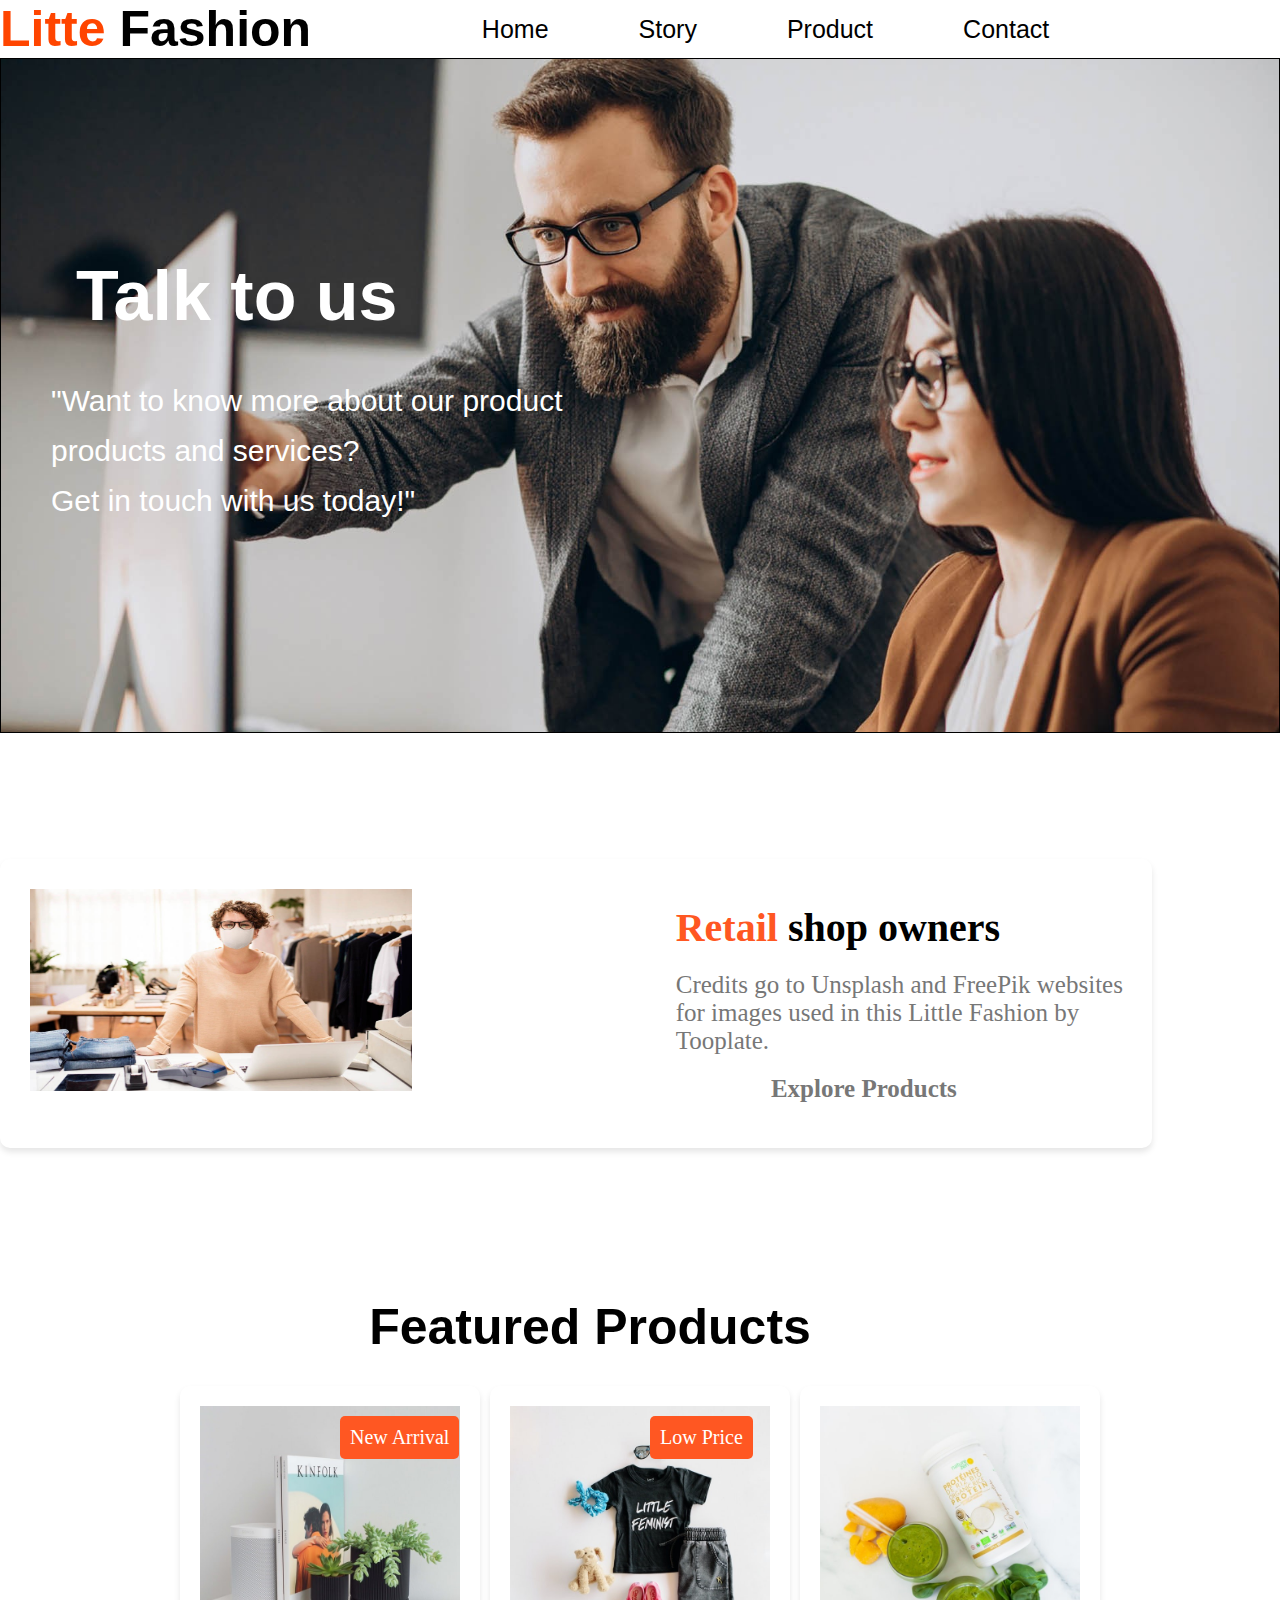
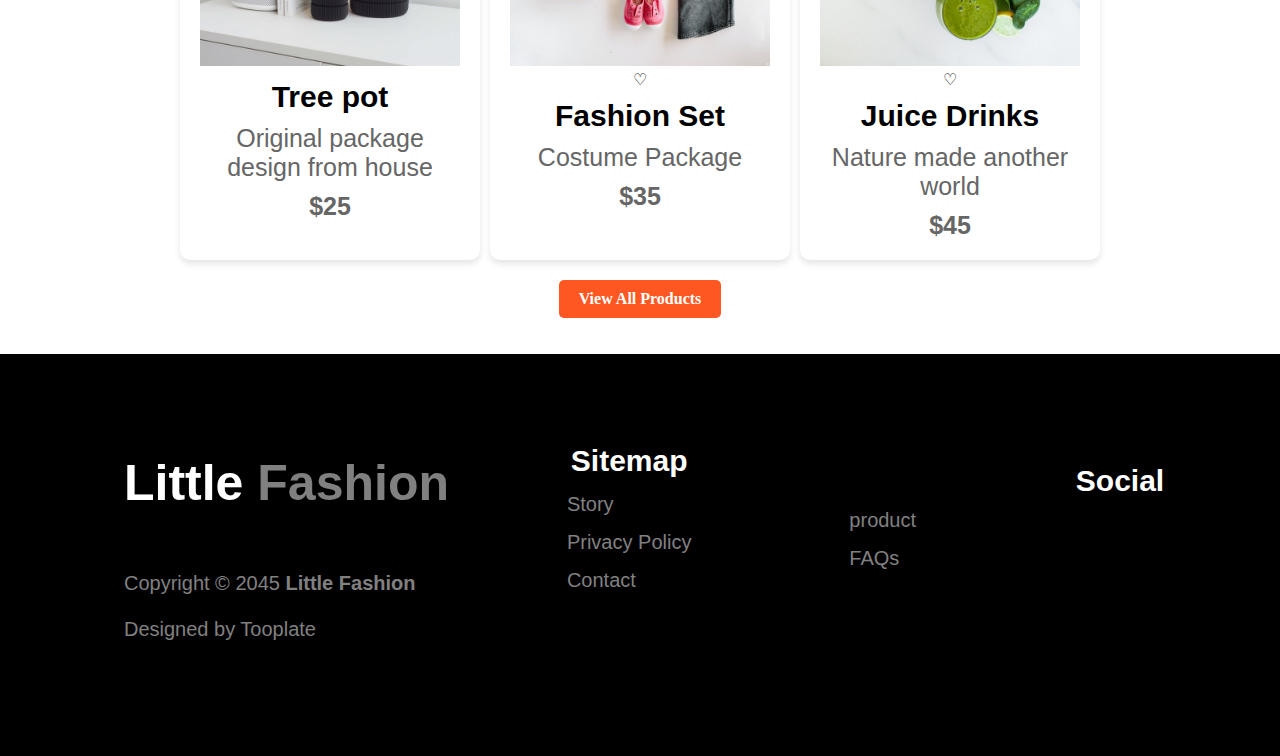
<file: index.html>
<!DOCTYPE html>
<html lang="en">
<head>
    <meta charset="UTF-8">
    <meta name="viewport" content="width=device-width, initial-scale=1.0">
    <title>Little Fashion</title>
    <link rel="stylesheet" href="style.css">
    <link rel="stylesheet" href="https://cdnjs.cloudflare.com/ajax/libs/font-awesome/6.7.1/css/all.min.css" integrity="sha512-5Hs3dF2AEPkpNAR7UiOHba+lRSJNeM2ECkwxUIxC1Q/FLycGTbNapWXB4tP889k5T5Ju8fs4b1P5z/iB4nMfSQ==" crossorigin="anonymous" referrerpolicy="no-referrer" />
    
    

</head>
<body>

  <!-- navbar codes start here -->
  <input type="checkbox" id="inp">
  <label for="inp" id="bars"><i class="fa-solid fa-bars"></i></label>
    
<header id="toppart">
        
            <h1>Litte <span>Fashion</span></h1>
            
         <nav>
            <ul>  
              <li> <a href="index.html">Home</a></li>
              <li> <a href="story.html">Story</a></li>
             <li><a href="product.html">Product</a></li>
             <li><a href="contact.html">Contact</a></li>
             
         </ul>
         
        </nav>
        
        
           <div class="sg">
          <a  href="sign.html"><i class="fa-regular fa-user"> </i></a> 
          <a href="cart.html"><i class="fa-solid fa-bag-shopping"></i></a>  
        </div>
       
       
    </header>
    <main>
        <section id="Home">
            <div>
                <h1 >Talk to us</h1><br>
                    <p>"Want to know more about our product products and services?  <br> Get in touch with us today!"</p>
            </div>

        </section> 
        <br><br><br><br><br><br><br>
        <section id="section2">
            <div class="container">
                <div class="image-section">
                  <img src="p0ensr7p.png" alt="Retail Shop Owner">
                </div>
                <div class="text-section">
                  <h1><span class="highlight">Retail </span> shop owners</h1>
                  <p>
                    Credits go to Unsplash and FreePik websites for images used in this Little Fashion by Tooplate.
                  </p>
                  <a href="product.html" class="explore-link">Explore Products</a>
                </div>
                   </div>
                  

                  </section>
                <section class="featured-products">
                    <h1>Featured Products</h1>
                    <div class="products">
                      <div class="product">
                        <div class="product-image">
                          <img src="vs1.png" alt="Tree pot">
                          <span class="badge">New Arrival</span>
                          <!-- <span class="favorite">&#9825;</span> -->
                        </div>
                        <h2>Tree pot</h2>
                        <p>Original package design from house</p>
                        <p class="price">$25</p>
                      </div>
                      <div class="product">
                        <div class="product-image">
                          <img src="vs2.png" alt="Fashion set">
                          <span class="badge">Low Price</span>
                          <span class="favorite">&#9825;</span>
                        </div>
                        <h2>Fashion Set</h2>
                        <p>Costume Package</p>
                        <p class="price">$35</p>
                      </div>
                      <div class="product">
                        <div class="product-image">
                          <img src="vs3.png" alt="Juice drinks">
                          <span class="favorite">&#9825;</span>
                        </div>
                        <h2>Juice Drinks</h2>
                        <p>Nature made another world</p>
                        <p class="price">$45</p>
                      </div>
                    </div>
                    <a href="product.html" class="view-products">View All Products</a>
                  </section>
                    <br><br>

                  <footer id="foot">
                    <div class="footer-container">
                      <div class="footer-section">
                        <b><p class="pp"> Little <span> Fashion</span></p></b>
                        <p class="ppp"> Copyright &copy; 2045 <b>Little Fashion</b><br><br>
                        Designed by Tooplate</p>
                      </div>
                      <div class="footersection">
                        <b><p>Sitemap</p></b>
                        <ul>
                          <li><a href="story.html">Story</a></li>
                          <li><a href="#">Privacy Policy</a></li>
                          <li><a href="contact.html">Contact</a></li>
                          
                        </ul>

                      </div>
                      <div class="footer">
                        <ul>
                        <li><a href="product.html">product</a></li>
                        <li><a href="">FAQs</a></li>
                        </ul>
                      </div>
                      <div class="footsection">
                        <b><p>Social</p></b>
                        <div class="social-icons">
                          <a href=""><i class="fa-brands fa-youtube"></i></a>
                          <a href=""><i class="fa-brands fa-whatsapp"></i></a>
                          <a href=""><i class="fa-brands fa-instagram"></i></a>
                          <a href=""><i class="fa-brands fa-skype"></i></a>
                        </div>
                      </div>
                    </div>
                  </footer>
    </main>


    
</body>
</html>
</file>
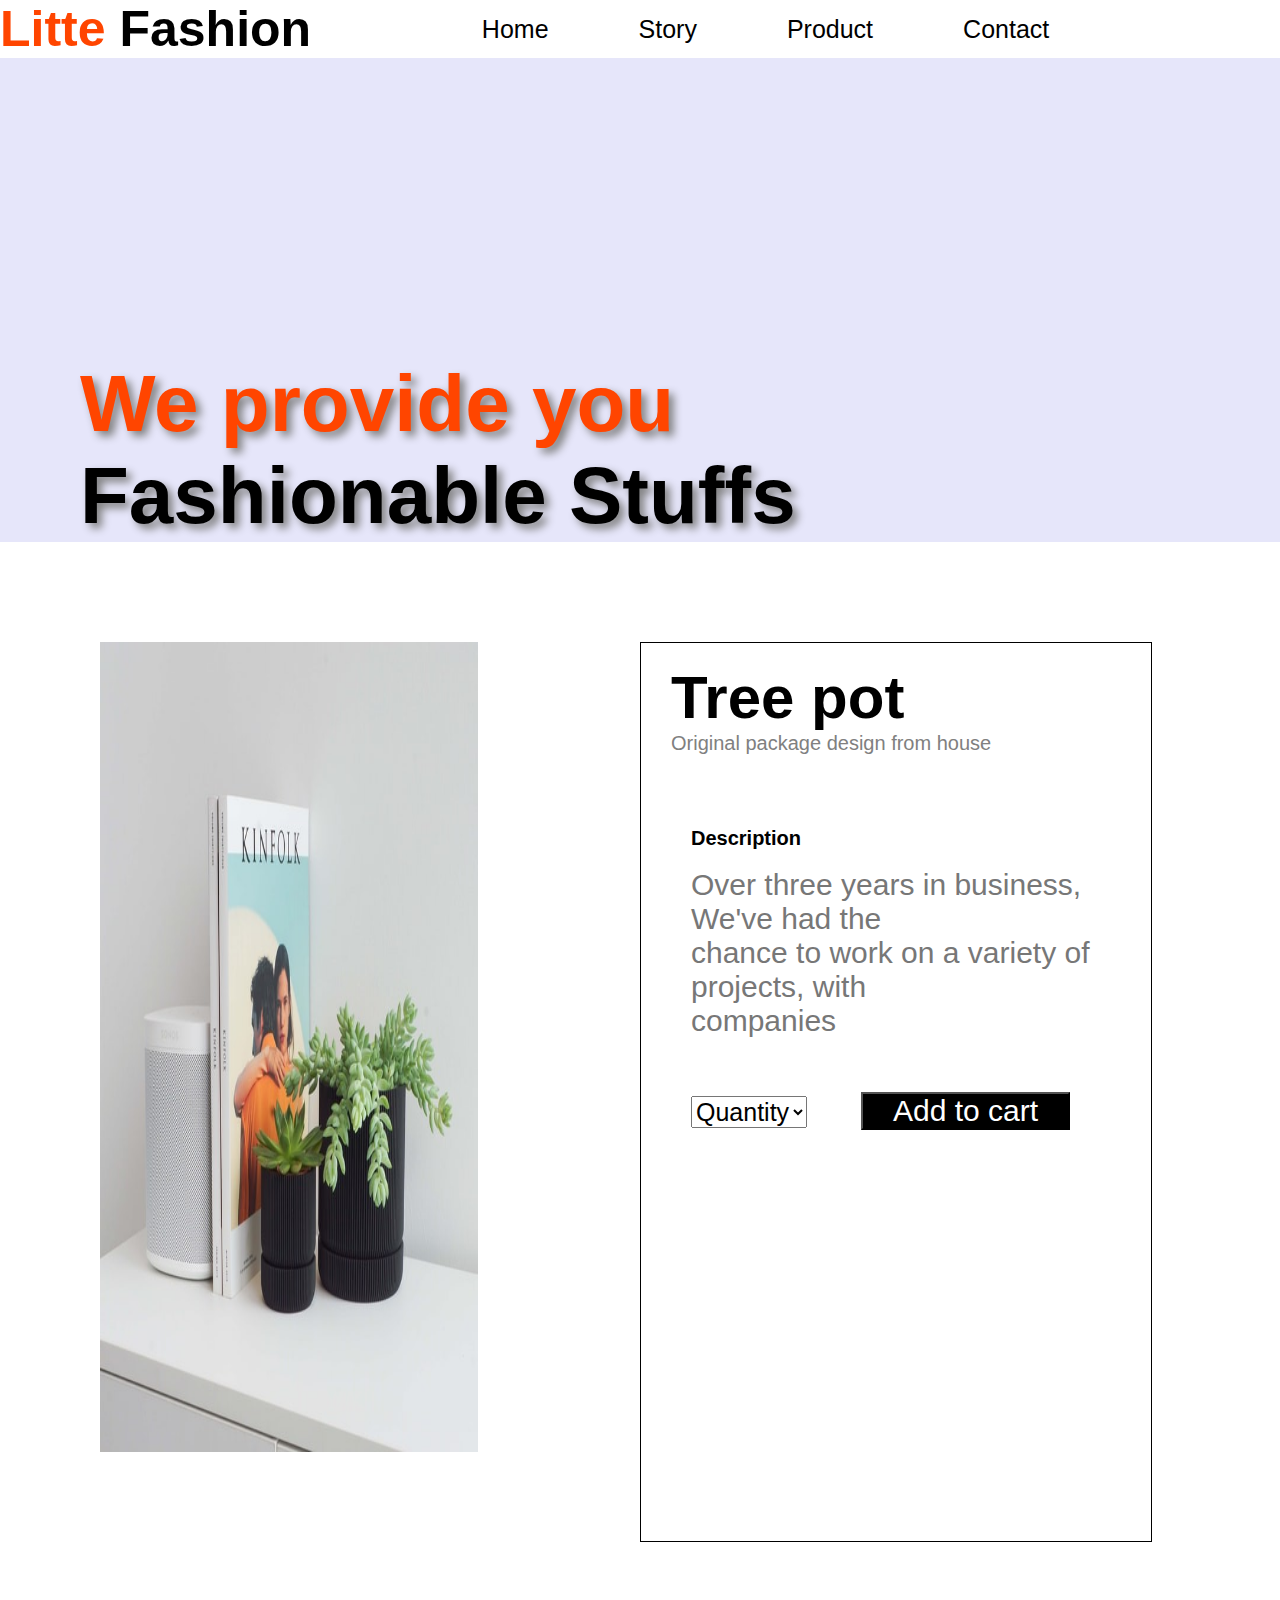
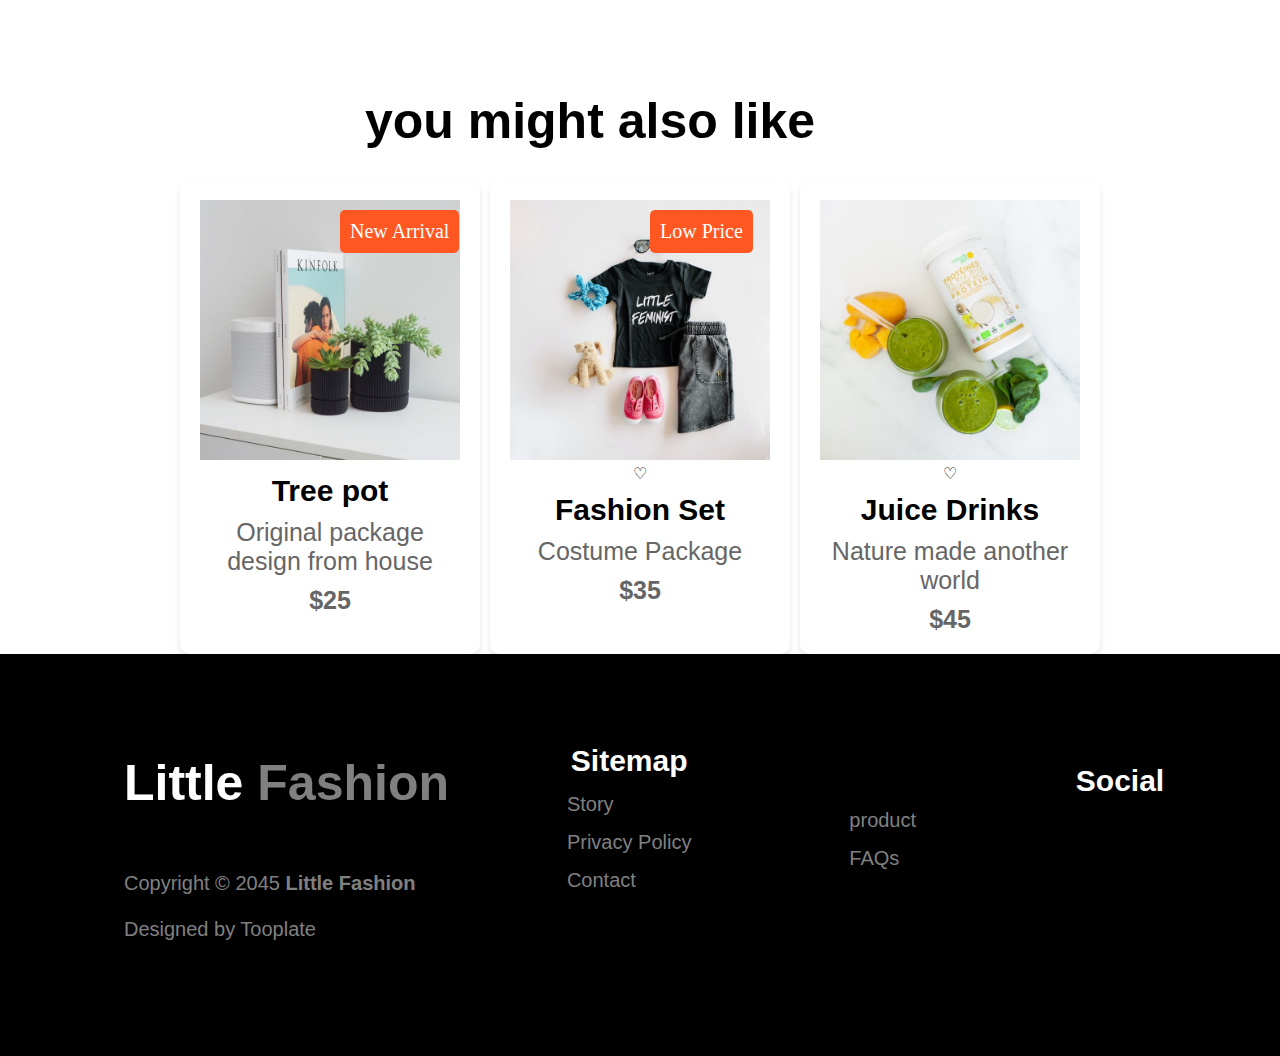
<file: cart.html>
<!DOCTYPE html>
<html lang="en">
<head>
    <meta charset="UTF-8">
    <meta name="viewport" content="width=device-width, initial-scale=1.0">
    <title>Little Fashion</title>
    <link rel="stylesheet" href="style.css">
    <link rel="stylesheet" href="https://cdnjs.cloudflare.com/ajax/libs/font-awesome/6.7.1/css/all.min.css" integrity="sha512-5Hs3dF2AEPkpNAR7UiOHba+lRSJNeM2ECkwxUIxC1Q/FLycGTbNapWXB4tP889k5T5Ju8fs4b1P5z/iB4nMfSQ==" crossorigin="anonymous" referrerpolicy="no-referrer" />
    
    

</head>
<body>

    <!-- navbar codes start here -->
  <input type="checkbox" id="inp">
  <label for="inp" id="bars"><i class="fa-solid fa-bars"></i></label>

    
<header id="toppart">
        
            <h1>Litte <span>Fashion</span></h1>
            
         <nav>
            <ul>  
              <li> <a href="index.html">Home</a></li>
              <li> <a href="story.html">Story</a></li>
             <li><a href="product.html">Product</a></li>
             <li><a href="contact.html">Contact</a></li>
             
         </ul>
         
        </nav>
        
        
           <div class="sg">
          <a  href="sign.html"><i class="fa-regular fa-user"> </i></a> 
          <a href="cart.html"><i class="fa-solid fa-bag-shopping"></i></a>  
        </div>

</header>
<main>
    <section id="cart">
        <div>
            <p> We provide you <br><span>Fashionable Stuffs</span></p>
         </div>

    </section>
    <section id="cart-second">
        <div class="dd">
            <div class="ddd"> 
                <img src="vs1.png" alt="img here">
            </div>
            <div class="dddd">
                <p class="head">Tree pot</p>
                <p class="head2">Original package design from house</p><br><br><br><br>
                <p class="head3"> Description</p><br>
                <p class="head4">Over three years in business, We've had the <br> chance to work on a variety of projects, with <br> companies</p>
                   <br><br><br>
                <select name="Option" id="" >
                    <option value="Option"> Quantity</option>
                    <option value="">1</option>
                    <option value="">2</option>
                    <option value="">3</option>
                    <option value="">4</option>
                    <option value="">5</option>
                </select>
               
                <button >Add to cart </button>

            </div>
        </div>

    </section>
    
    <section class="featured-products">
        <h1 > you might also like</h1>
        <div class="products">
          <div class="product">
            <div class="product-image">
              <img src="vs1.png" alt="Tree pot">
              <span class="badge">New Arrival</span>
              <!-- <span class="favorite">&#9825;</span> -->
            </div>
            <h2>Tree pot</h2>
            <p>Original package design from house</p>
            <p class="price">$25</p>
          </div>
          <div class="product">
            <div class="product-image">
              <img src="vs2.png" alt="Fashion set">
              <span class="badge">Low Price</span>
              <span class="favorite">&#9825;</span>
            </div>
            <h2>Fashion Set</h2>
            <p>Costume Package</p>
            <p class="price">$35</p>
          </div>
          <div class="product">
            <div class="product-image">
              <img src="vs3.png" alt="Juice drinks">
              <span class="favorite">&#9825;</span>
            </div>
            <h2>Juice Drinks</h2>
            <p>Nature made another world</p>
            <p class="price">$45</p>
          </div>
        </div>
        <!-- <a href="product.html" class="view-products">View All Products</a> -->
      </section>
      <footer id="foot">
        <div class="footer-container">
          <div class="footer-section">
            <b><p class="pp"> Little <span> Fashion</span></p></b>
            <p class="ppp"> Copyright &copy; 2045 <b>Little Fashion</b><br><br>
            Designed by Tooplate</p>
          </div>
          <div class="footersection">
            <b><p>Sitemap</p></b>
            <ul>
              <li><a href="story.html">Story</a></li>
              <li><a href="#">Privacy Policy</a></li>
              <li><a href="contact.html">Contact</a></li>
              
            </ul>

          </div>
          <div class="footer">
            <ul>
            <li><a href="product.html">product</a></li>
            <li><a href="">FAQs</a></li>
            </ul>
          </div>
          <div class="footsection">
            <b><p>Social</p></b>
            <div class="social-icons">
              <a href=""><i class="fa-brands fa-youtube"></i></a>
              <a href=""><i class="fa-brands fa-whatsapp"></i></a>
              <a href=""><i class="fa-brands fa-instagram"></i></a>
              <a href=""><i class="fa-brands fa-skype"></i></a>
            </div>
          </div>
        </div>
    </footer>
    
</main>
</file>
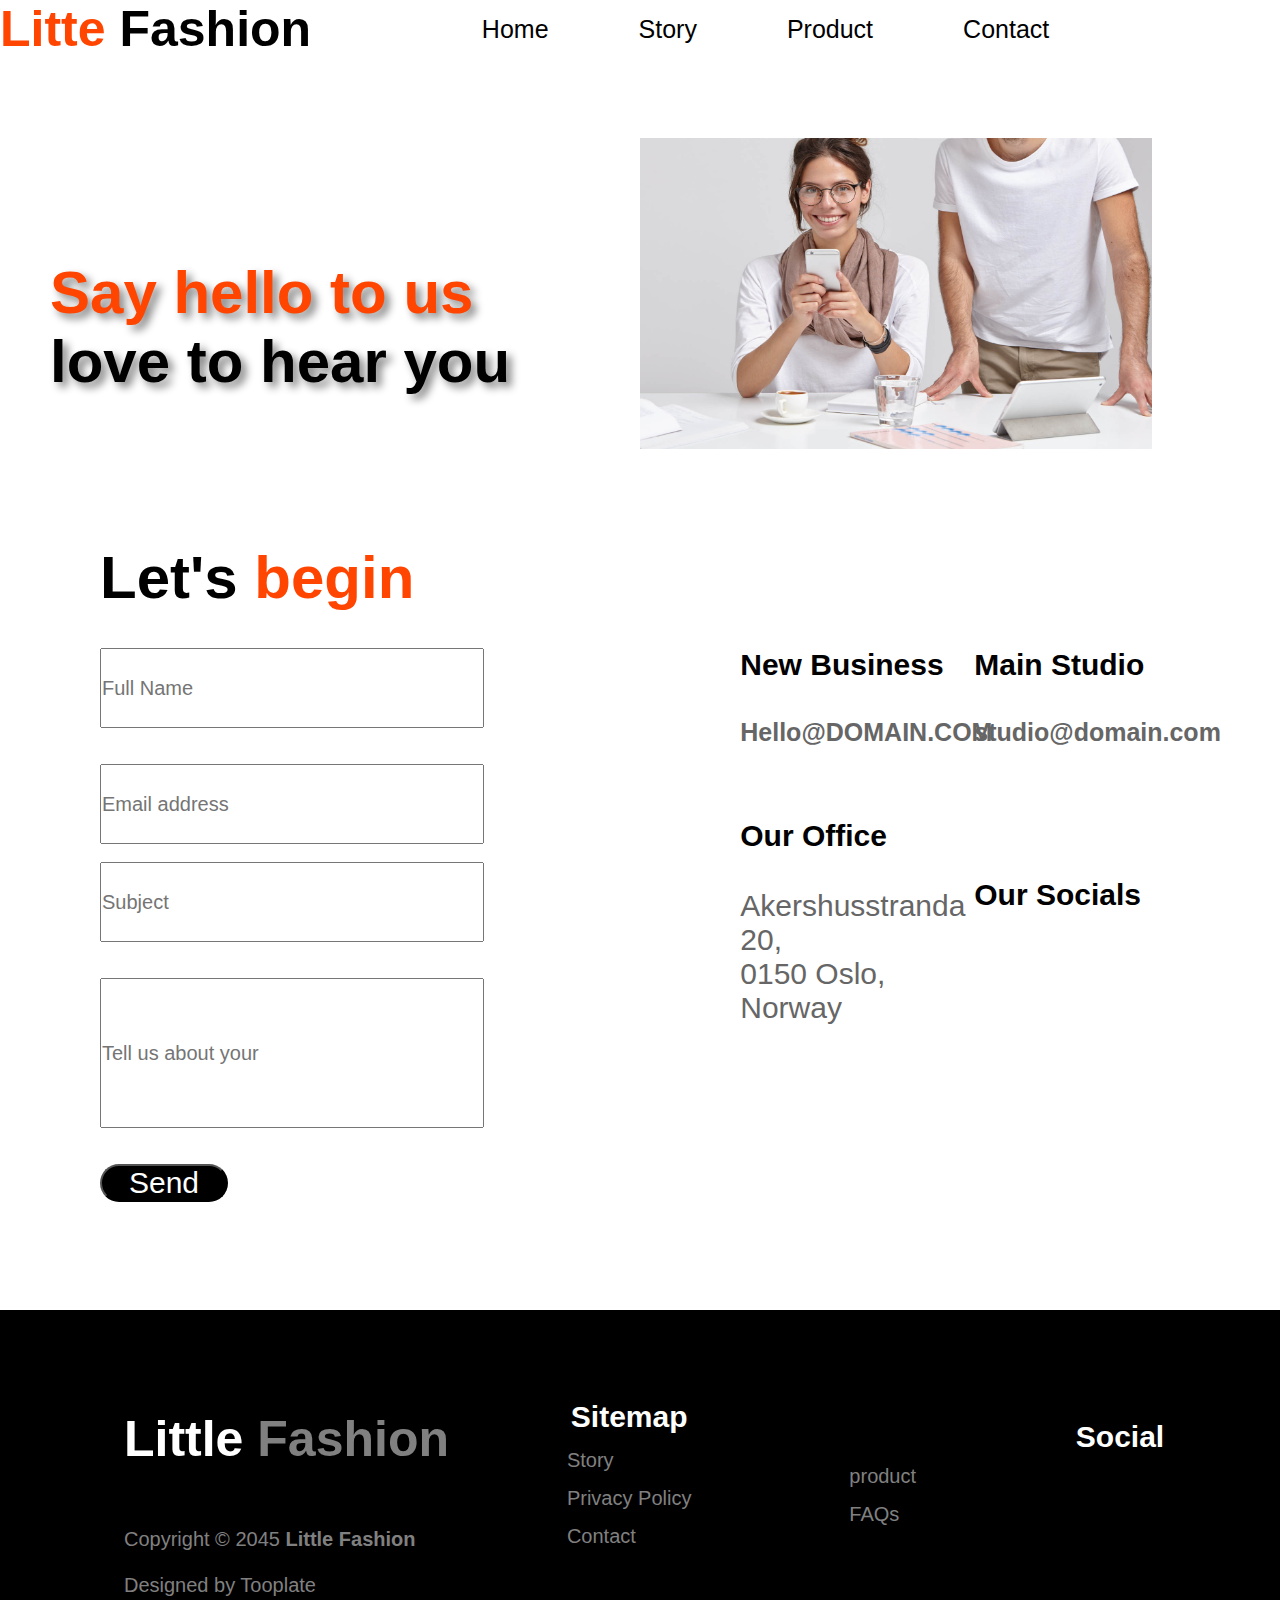
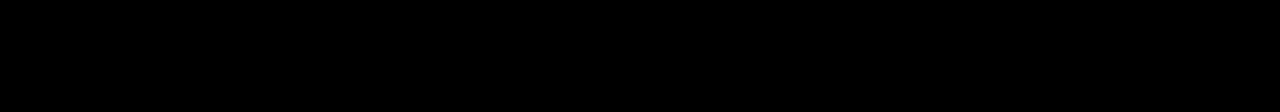
<file: contact.html>
<!DOCTYPE html>
<html lang="en">
<head>
    <meta charset="UTF-8">
    <meta name="viewport" content="width=device-width, initial-scale=1.0">
    <title>Little Fashion</title>
    <link rel="stylesheet" href="style.css">
    <link rel="stylesheet" href="https://cdnjs.cloudflare.com/ajax/libs/font-awesome/6.7.1/css/all.min.css" integrity="sha512-5Hs3dF2AEPkpNAR7UiOHba+lRSJNeM2ECkwxUIxC1Q/FLycGTbNapWXB4tP889k5T5Ju8fs4b1P5z/iB4nMfSQ==" crossorigin="anonymous" referrerpolicy="no-referrer" />
    
    

</head>
<body>

     <!-- navbar codes start here -->
  <input type="checkbox" id="inp">
  <label for="inp" id="bars"><i class="fa-solid fa-bars"></i></label>

    
<header id="toppart">
        
            <h1>Litte <span>Fashion</span></h1>
            
         <nav>
            <ul>  
              <li> <a href="index.html">Home</a></li>
              <li> <a href="story.html">Story</a></li>
             <li><a href="product.html">Product</a></li>
             <li><a href="contact.html">Contact</a></li>
             
         </ul>
         
        </nav>

        
        
           <div class="sg">
          <a  href="sign.html"><i class="fa-regular fa-user"> </i></a> 
          <a href="cart.html"><i class="fa-solid fa-bag-shopping"></i></a>  
        </div>
</header>
<main>
        <section id="contact">
          <div class="cont">
            <div class="co">
              <p>Say hello to us <br>
                <span>love to hear you</span></p>
            </div>
            <div class="c" >
              <img src="image.png" alt="img here" width="80%" height="90%">
            </div>
          </div>
        </section>

        <section id="contact2">
          <div class="cont2">
            <div class="cont22">
            <h1>Let's <span>begin</span></h1><br><br>
            <form>
              <input type="text" placeholder="Full Name" required><br><br><br>
              <input type="email" placeholder="Email address" required><br><br>
              <input type="text" placeholder="Subject" required><br><br><br>
              <input type="text" placeholder="Tell us about your " required class="in"><br><br><br>
               <button type="submit" class="button">Send</button><br><br> <br><br>
            </form>
            </div>

              <div class="contact3"> 
                <div class="cont3">
                  <h1>New  Business</h1><br><br>
                  <a href="https://www.free-css.com/free-css-templates">Hello@DOMAIN.COM</a>
                </div>
                <div class="cont4">
                  <h1>Main Studio</h1><br><br>
                  <a href="">studio@domain.com</a>
                </div>
                <div class="cont5">
                  <h1>Our Office</h1><br><br>
                  <p>Akershusstranda 20,<br> 0150 Oslo, Norway</p>
                </div>
                <div class="cont6">
                  <h1>Our Socials</h1><br><br>
                  <a href=""><i class="fa-brands fa-youtube"></i></a>
              <a href=""><i class="fa-brands fa-whatsapp"></i></a>
              <a href=""><i class="fa-brands fa-instagram"></i></a>
              <a href=""><i class="fa-brands fa-skype"></i></a>

                </div>
              </div>
             </div>  
        </section>
        <br> <br><br>

        <footer id="foot">
          <div class="footer-container">
            <div class="footer-section">
              <b><p class="pp"> Little <span> Fashion</span></p></b>
              <p class="ppp"> Copyright &copy; 2045 <b>Little Fashion</b><br><br>
              Designed by Tooplate</p>
            </div>
            <div class="footersection">
              <b><p>Sitemap</p></b>
              <ul>
                <li><a href="story.html">Story</a></li>
                <li><a href="#">Privacy Policy</a></li>
                <li><a href="contact.html">Contact</a></li>
                
              </ul>
  
            </div>
            <div class="footer">
              <ul>
              <li><a href="product.html">product</a></li>
              <li><a href="">FAQs</a></li>
              </ul>
            </div>
            <div class="footsection">
              <b><p>Social</p></b>
              <div class="social-icons">
                <a href=""><i class="fa-brands fa-youtube"></i></a>
                <a href=""><i class="fa-brands fa-whatsapp"></i></a>
                <a href=""><i class="fa-brands fa-instagram"></i></a>
                <a href=""><i class="fa-brands fa-skype"></i></a>
              </div>
            </div>
          </div>
        </footer>
  
</main>
</file>
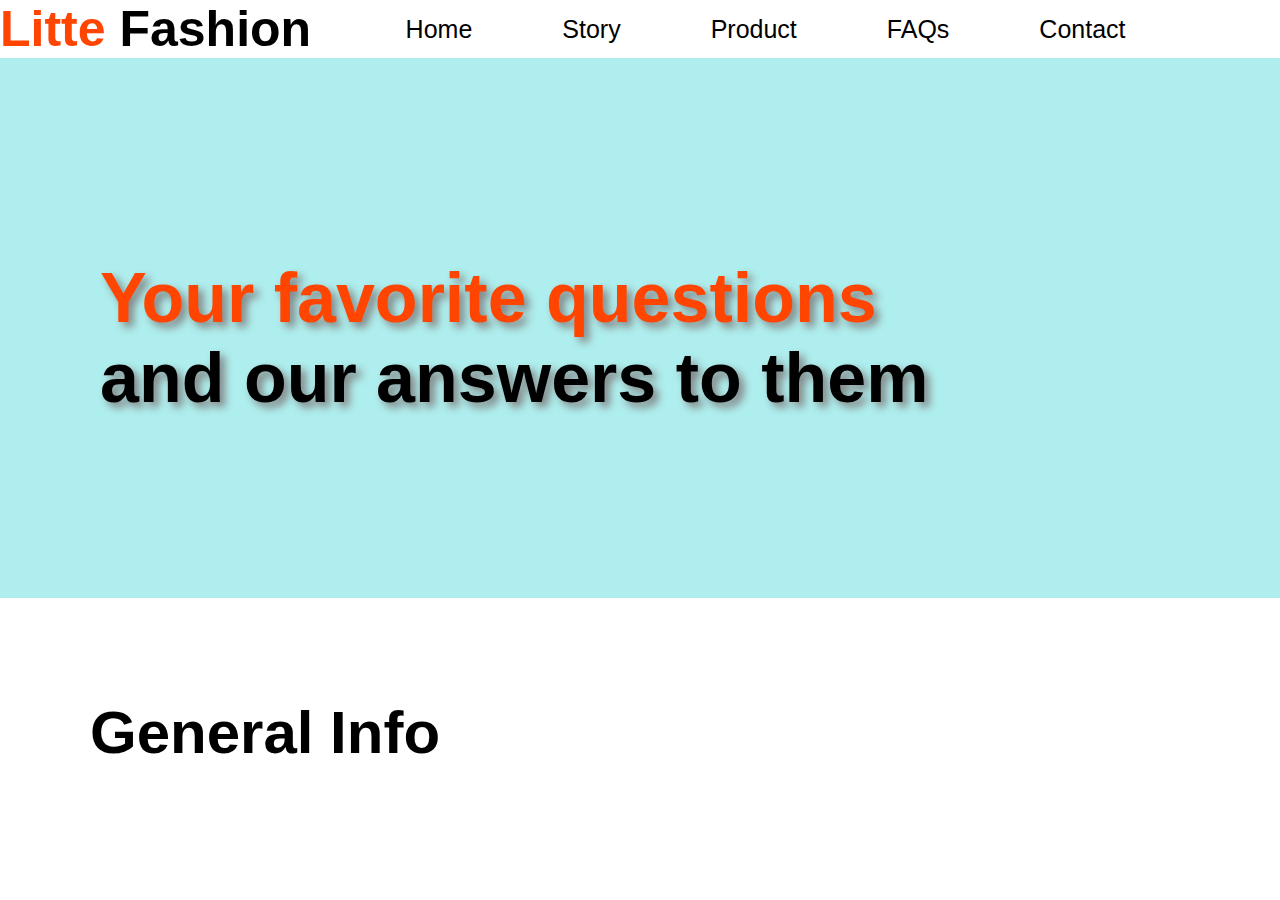
<file: faqs.html>
<!DOCTYPE html>
<html lang="en">
<head>
    <meta charset="UTF-8">
    <meta name="viewport" content="width=device-width, initial-scale=1.0">
    <title>Little Fashion</title>
    <link rel="stylesheet" href="style.css">
    <link rel="stylesheet" href="https://cdnjs.cloudflare.com/ajax/libs/font-awesome/6.7.1/css/all.min.css" integrity="sha512-5Hs3dF2AEPkpNAR7UiOHba+lRSJNeM2ECkwxUIxC1Q/FLycGTbNapWXB4tP889k5T5Ju8fs4b1P5z/iB4nMfSQ==" crossorigin="anonymous" referrerpolicy="no-referrer" />
    
    

</head>
<body>
    
<header id="toppart">
        
            <h1>Litte <span>Fashion</span></h1>
            
         <nav>
            <ul>  
              <li> <a href="index.html">Home</a></li>
              <li> <a href="story.html">Story</a></li>
             <li><a href="product.html">Product</a></li>
             <li> <a href="faqs.html">FAQs</a></li>
             <li><a href="contact.html">Contact</a></li>
             
         </ul>
         
        </nav>
        
        
           <div class="sg">
          <a  href="sign.html"><i class="fa-regular fa-user"> </i></a> 
          <a href="cart.html"><i class="fa-solid fa-bag-shopping"></i></a>  
        </div>

</header>

<main>
  <section id="faqs">

    <div>
      <p>Your favorite questions <br>
        <span>and our answers to them</span></p>
    </div>
  </section>

  <section id="faqs-first">
    <div class="gen">
      <p>General Info</p>
    </div>

  </section>
</main>
</file>
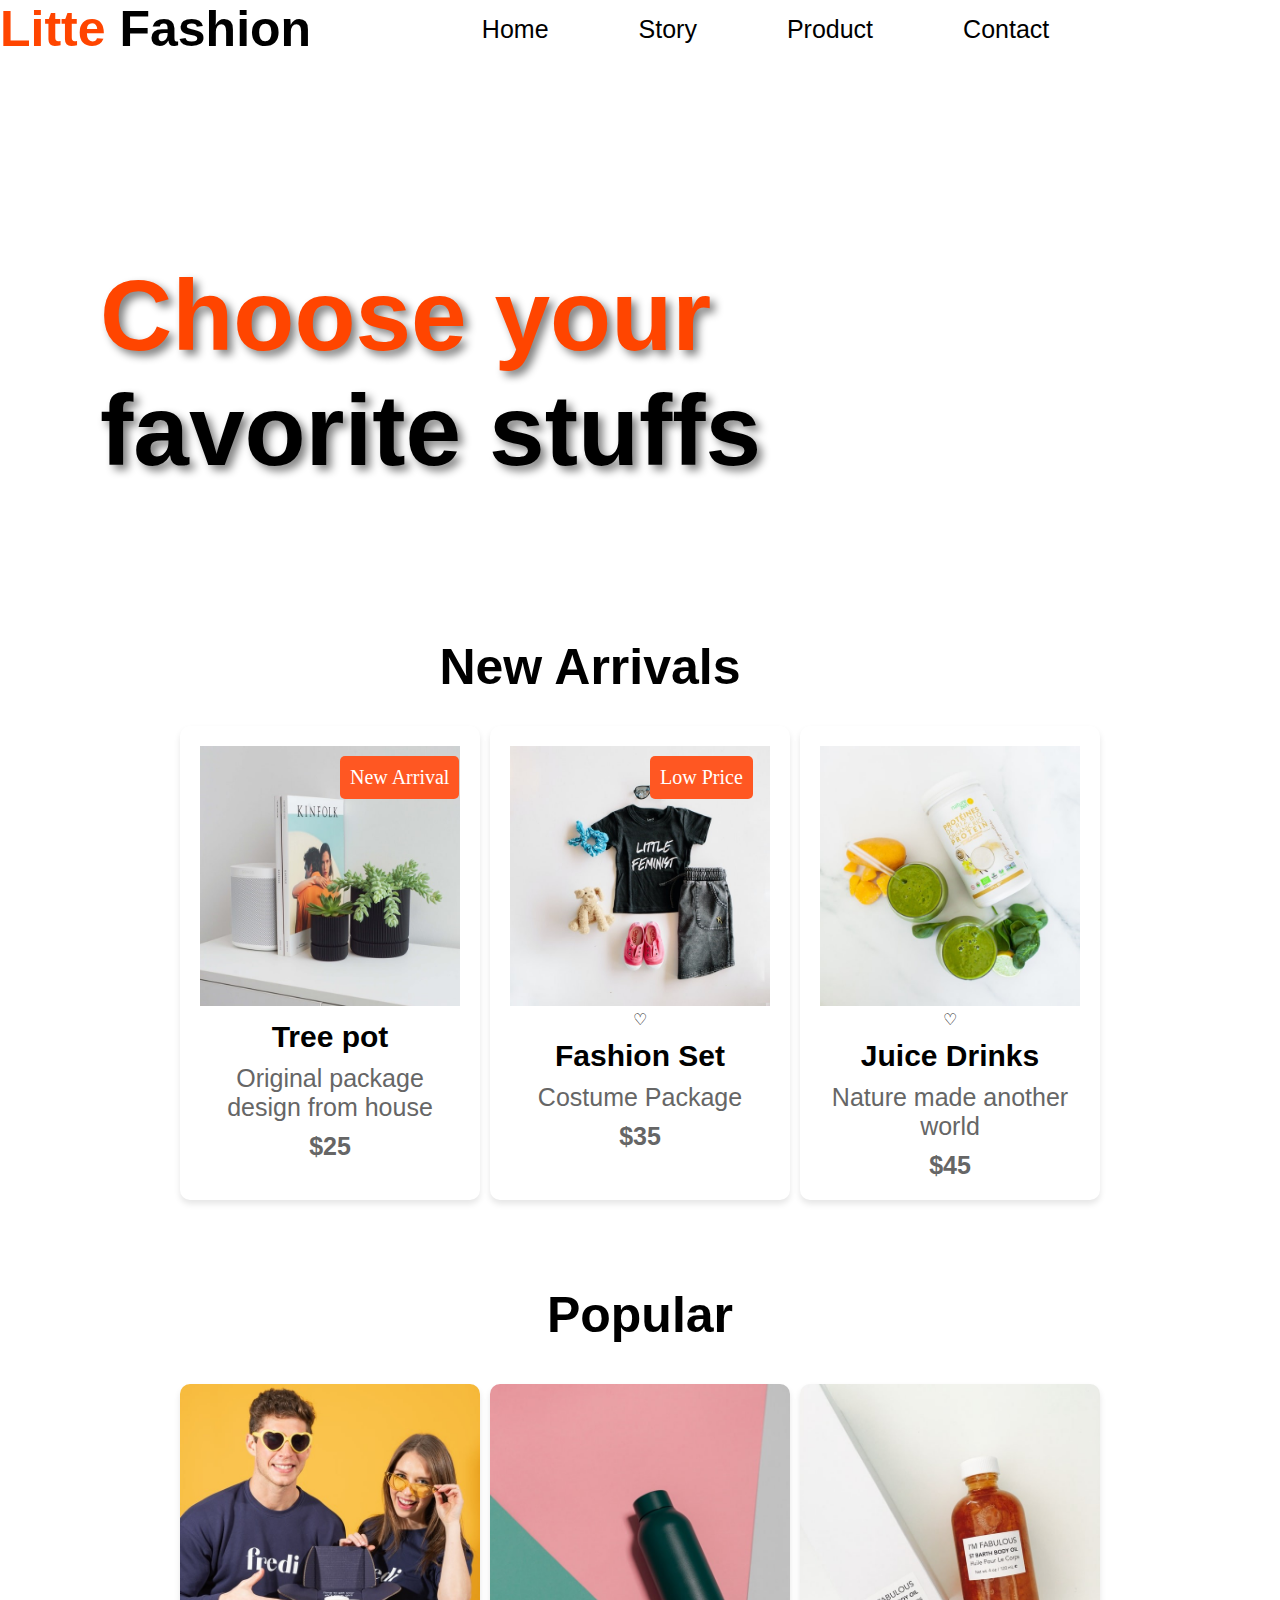
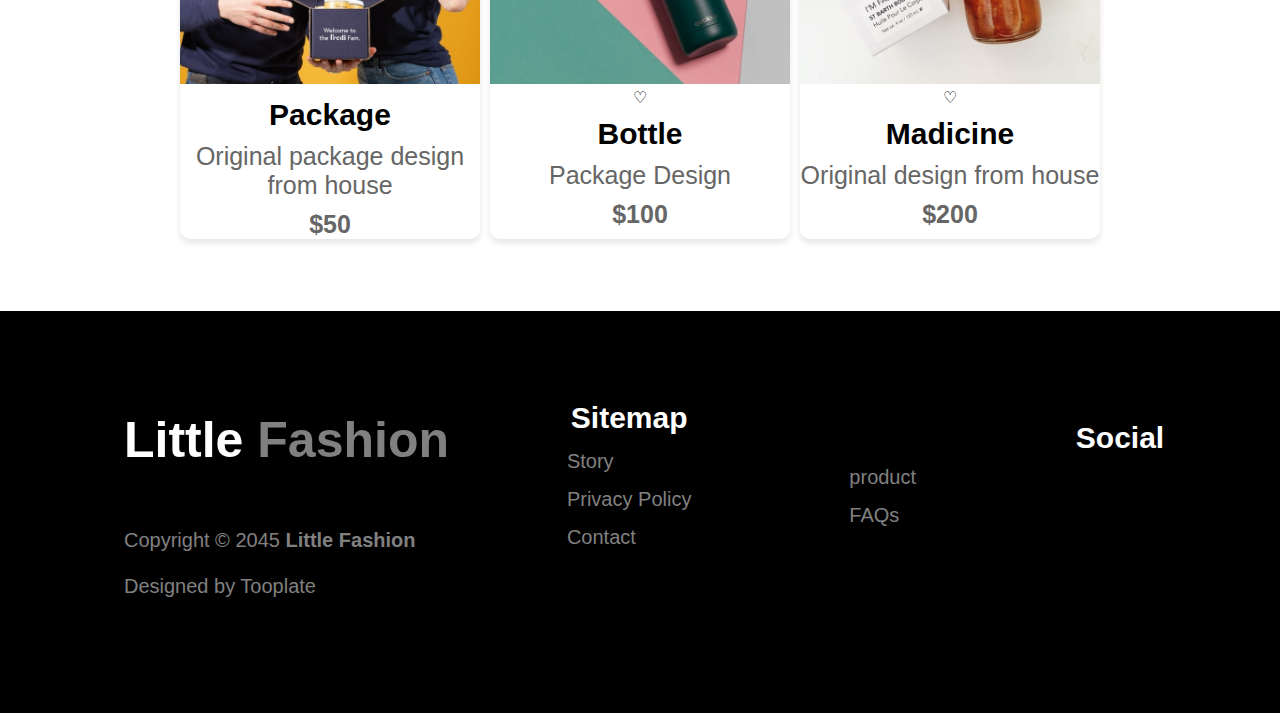
<file: product.html>
<!DOCTYPE html>
<html lang="en">
<head>
    <meta charset="UTF-8">
    <meta name="viewport" content="width=device-width, initial-scale=1.0">
    <title>Little Fashion</title>
    <link rel="stylesheet" href="style.css">
    <link rel="stylesheet" href="https://cdnjs.cloudflare.com/ajax/libs/font-awesome/6.7.1/css/all.min.css" integrity="sha512-5Hs3dF2AEPkpNAR7UiOHba+lRSJNeM2ECkwxUIxC1Q/FLycGTbNapWXB4tP889k5T5Ju8fs4b1P5z/iB4nMfSQ==" crossorigin="anonymous" referrerpolicy="no-referrer" />
    
    

</head>
<body>

   <!-- navbar codes start here -->
  <input type="checkbox" id="inp">
  <label for="inp" id="bars"><i class="fa-solid fa-bars"></i></label>

    
<header id="toppart">
        
            <h1>Litte <span>Fashion</span></h1>
            
         <nav>
            <ul>  
              <li> <a href="index.html">Home</a></li>
              <li> <a href="story.html">Story</a></li>
             <li><a href="product.html">Product</a></li>
             <li><a href="contact.html">Contact</a></li>
             
         </ul>
         
        </nav>
        
        
           <div class="sg">
          <a  href="sign.html"><i class="fa-regular fa-user"> </i></a> 
          <a href="cart.html"><i class="fa-solid fa-bag-shopping"></i></a>  
        </div>

</header>
        <main>

          <section id="pro">

            <div> 
              <p class="produ">Choose your</p>
              <p class="prod">favorite stuffs</p>
            </div>
          </section>

          <section class="featured-products">
            <h1>New Arrivals</h1>
            <div class="products">
              <div class="product">
                <div class="product-image">
                  <img src="vs1.png" alt="Tree pot">
                  <span class="badge">New Arrival</span>
                  <!-- <span class="favorite">&#9825;</span> -->
                </div>
                <h2>Tree pot</h2>
                <p>Original package design from house</p>
                <p class="price">$25</p>
              </div>
              <div class="product">
                <div class="product-image">
                  <img src="vs2.png" alt="Fashion set">
                  <span class="badge">Low Price</span>
                  <span class="favorite">&#9825;</span>
                </div>
                <h2>Fashion Set</h2>
                <p>Costume Package</p>
                <p class="price">$35</p>
              </div>
              <div class="product">
                <div class="product-image">
                  <img src="vs3.png" alt="Juice drinks">
                  <span class="favorite">&#9825;</span>
                </div>
                <h2>Juice Drinks</h2>
                <p>Nature made another world</p>
                <p class="price">$45</p>
              </div>
            </div>
            <!-- <a href="product.html" class="view-products">View All Products</a> -->
          </section>
            <br><br>


            <section class="fp">
              <h1>Popular</h1>
              <div class="fff">
                <div class="ff">
                  <div class="prodimg">
                    <img src="pr1.png" alt="Tree pot">
                    
                  </div>
                  <h2>Package</h2>
                  <p>Original package design from house</p>
                  <p class="price">$50</p>
                </div>
                <div class="ff">
                  <div class="prodimg">
                    <img src="pr2.png" alt="Fashion set">
                    
                    <span class="favorite">&#9825;</span>
                  </div>
                  <h2>Bottle</h2>
                  <p>Package Design</p>
                  <p class="price">$100</p>
                </div>
                <div class="ff">
                  <div class="prodimg">
                    <img src="pr3.png" alt="Juice drinks">
                    <span class="favorite">&#9825;</span>
                  </div>
                  <h2>Madicine</h2>
                  <p>Original design from house</p>
                  <p class="price">$200</p>
                </div>
              </div>
              
            </section>
              <br><br><br><br>

              <footer id="foot">
                <div class="footer-container">
                  <div class="footer-section">
                    <b><p class="pp"> Little <span> Fashion</span></p></b>
                    <p class="ppp"> Copyright &copy; 2045 <b>Little Fashion</b><br><br>
                    Designed by Tooplate</p>
                  </div>
                  <div class="footersection">
                    <b><p>Sitemap</p></b>
                    <ul>
                      <li><a href="story.html">Story</a></li>
                      <li><a href="#">Privacy Policy</a></li>
                      <li><a href="contact.html">Contact</a></li>
                      
                    </ul>

                  </div>
                  <div class="footer">
                    <ul>
                    <li><a href="product.html">product</a></li>
                    <li><a href="">FAQs</a></li>
                    </ul>
                  </div>
                  <div class="footsection">
                    <b><p>Social</p></b>
                    <div class="social-icons">
                      <a href=""><i class="fa-brands fa-youtube"></i></a>
                      <a href=""><i class="fa-brands fa-whatsapp"></i></a>
                      <a href=""><i class="fa-brands fa-instagram"></i></a>
                      <a href=""><i class="fa-brands fa-skype"></i></a>
                    </div>
                  </div>
                </div>
              </footer>
        </main>
</file>
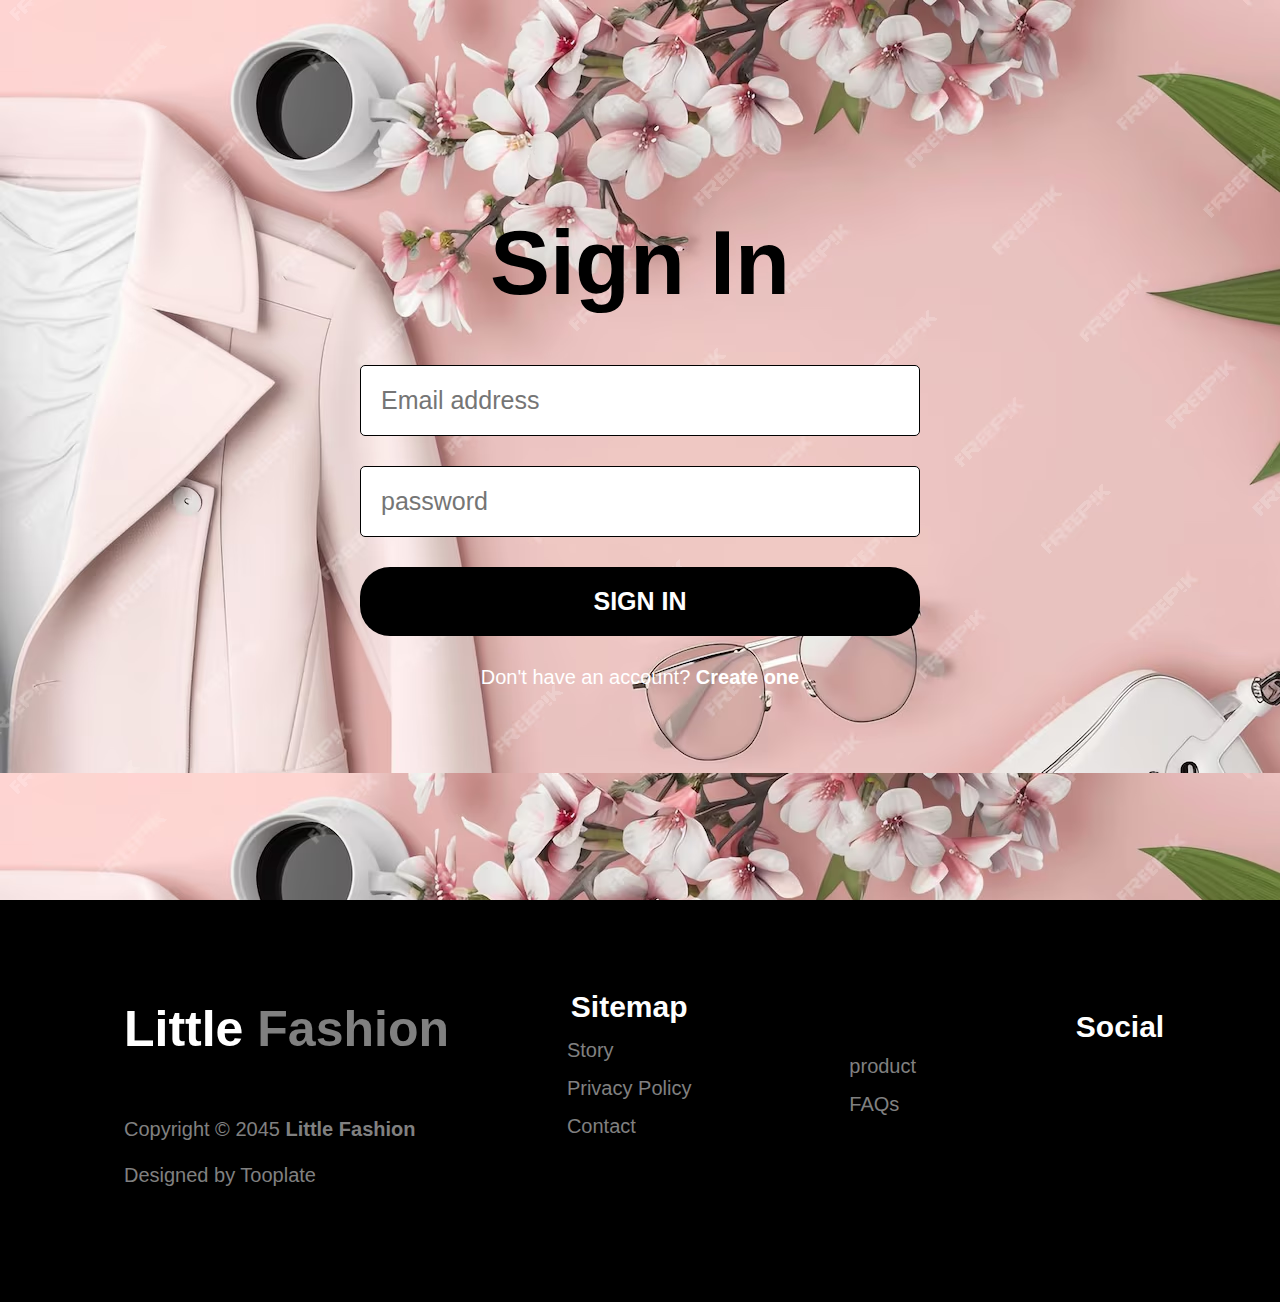
<file: sign.html>
<!DOCTYPE html>
<html lang="en">
<head>
    <meta charset="UTF-8">
    <meta name="viewport" content="width=device-width, initial-scale=1.0">
    <title>Little Fashion</title>
    <link rel="stylesheet" href="style.css">
    <link rel="stylesheet" href="https://cdnjs.cloudflare.com/ajax/libs/font-awesome/6.7.1/css/all.min.css" integrity="sha512-5Hs3dF2AEPkpNAR7UiOHba+lRSJNeM2ECkwxUIxC1Q/FLycGTbNapWXB4tP889k5T5Ju8fs4b1P5z/iB4nMfSQ==" crossorigin="anonymous" referrerpolicy="no-referrer" />
    
    

</head>
<body>
    
<!-- <header id="toppart">
        
            <h1>Litte <span>Fashion</span></h1>
            
         <nav>
            <ul>  
              <li> <a href="index.html">Home</a></li>
              <li> <a href="story.html">Story</a></li>
             <li><a href="product.html">Product</a></li>
             <li><a href="contact.html">Contact</a></li>
             
         </ul>
         
        </nav>
        
        
           <div class="sg">
          <a  href="sign.html"><i class="fa-regular fa-user"> </i></a> 
          <a href="cart.html"><i class="fa-solid fa-bag-shopping"></i></a>  
        </div>

</header> -->

<main>
    <section id="signin">
        <div class="signin-container">
          
            <p class="pp"> Sign In</p>
            <form class="signin-form" action="#" method="post" >
                <input type="email" placeholder="Email address" class="input-field" required>
                <input type="password" placeholder="password" class="input-field" required>

                <button type="submit" class="signin-button" >SIGN IN</button>
            </form>

            <P class="create-account-text">Don't have an account? <a href="signup.html">Create one</a></P>

        </div>
    </section>

    <footer id="foot">
        <div class="footer-container">
          <div class="footer-section">
            <b><p class="pp"> Little <span> Fashion</span></p></b>
            <p class="ppp"> Copyright &copy; 2045 <b>Little Fashion</b><br><br>
            Designed by Tooplate</p>
          </div>
          <div class="footersection">
            <b><p>Sitemap</p></b>
            <ul>
              <li><a href="story.html">Story</a></li>
              <li><a href="#">Privacy Policy</a></li>
              <li><a href="contact.html">Contact</a></li>
              
            </ul>

          </div>
          <div class="footer">
            <ul>
            <li><a href="product.html">product</a></li>
            <li><a href="">FAQs</a></li>
            </ul>
          </div>
          <div class="footsection">
            <b><p>Social</p></b>
            <div class="social-icons">
              <a href=""><i class="fa-brands fa-youtube"></i></a>
              <a href=""><i class="fa-brands fa-whatsapp"></i></a>
              <a href=""><i class="fa-brands fa-instagram"></i></a>
              <a href=""><i class="fa-brands fa-skype"></i></a>
            </div>
          </div>
        </div>
      </footer>
</main>
</file>
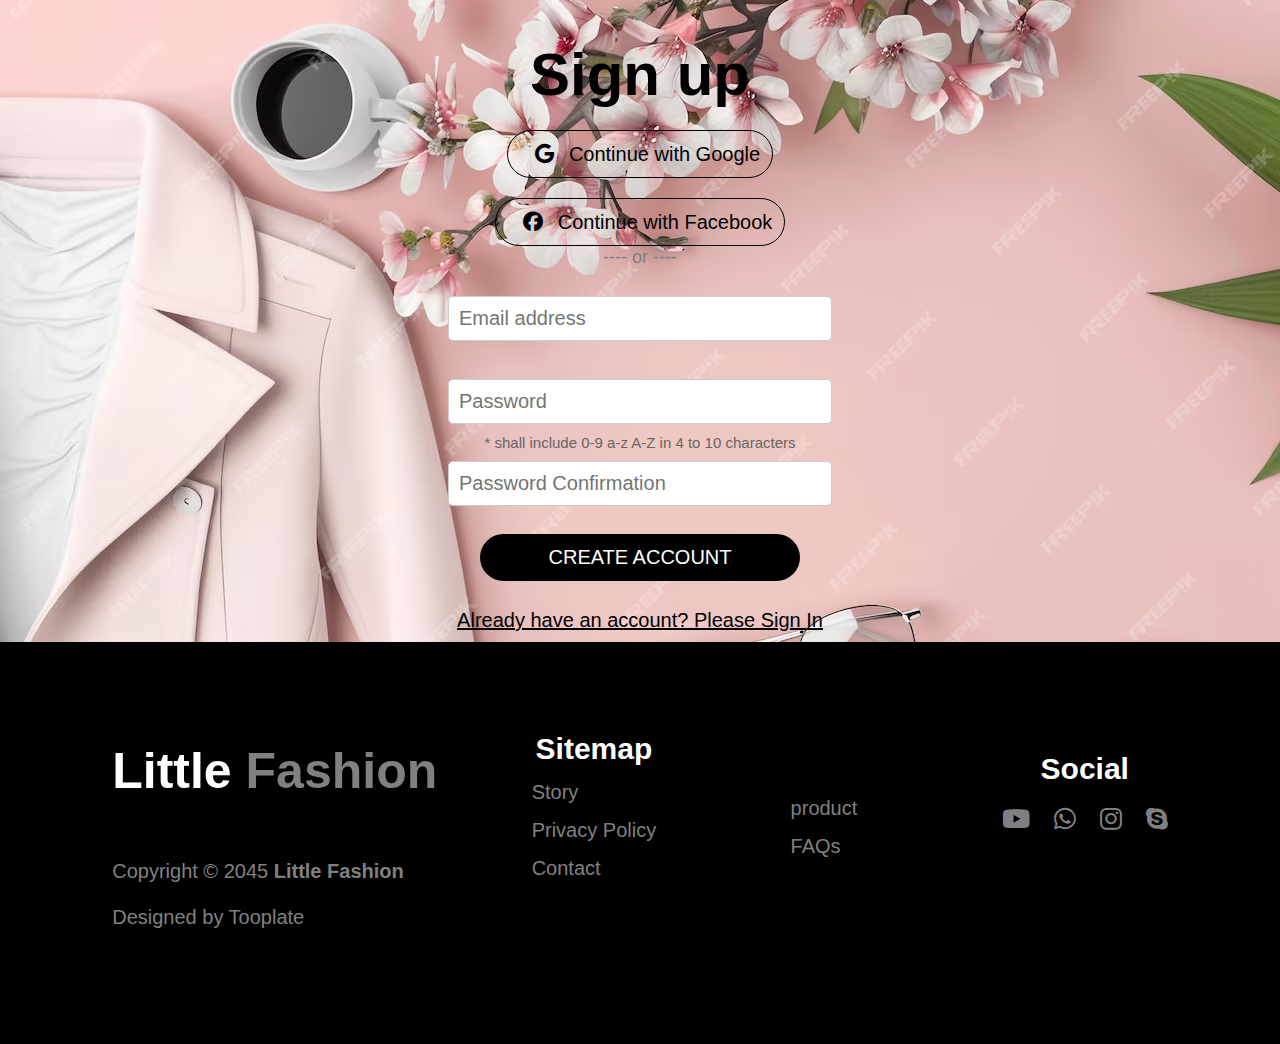
<file: signup.html>
<!DOCTYPE html>
<html lang="en">
<head>
    <meta charset="UTF-8">
    <meta name="viewport" content="width=device-width, initial-scale=1.0">
    <title>Litte Fashion</title>
    <link rel="stylesheet" href="style.css">
    <link rel="stylesheet" href="https://cdnjs.cloudflare.com/ajax/libs/font-awesome/6.7.2/css/all.min.css" integrity="sha512-Evv84Mr4kqVGRNSgIGL/F/aIDqQb7xQ2vcrdIwxfjThSH8CSR7PBEakCr51Ck+w+/U6swU2Im1vVX0SVk9ABhg==" crossorigin="anonymous" referrerpolicy="no-referrer" />
</head>
<body>
    <main>
        <section id="signup">
            <div class="signup-container">
                <p class="pppp"> Sign up</p>
                <a href="#" class="aa"><i class="fa-brands fa-google"></i>Continue with Google</a><br><br>
                <a href="#" class="aa"><i class="fa-brands fa-facebook"></i>Continue with Facebook</a>
                <p class="pp">---- or ----</p><br>
                <form>
                    <input type="email" placeholder="Email address" required><br><br>
                    <input type="password" placeholder="Password" required> <br>
                    <p class="star">* shall include 0-9 a-z A-Z in 4 to 10 characters</p>
                    <input type="password" placeholder="Password Confirmation" required><br><br>
                    <button class="create-btn">CREATE ACCOUNT</button><br><br>
                    <a href="sign.html" class="aaa">Already have an account? Please Sign In</a>
                </form>
                </div>
        </section>

        
                <footer id="foot">
                    <div class="footer-container">
                      <div class="footer-section">
                        <b><p class="pp"> Little <span> Fashion</span></p></b>
                        <p class="ppp"> Copyright &copy; 2045 <b>Little Fashion</b><br><br>
                        Designed by Tooplate</p>
                      </div>
                      <div class="footersection">
                        <b><p>Sitemap</p></b>
                        <ul>
                          <li><a href="story.html">Story</a></li>
                          <li><a href="#">Privacy Policy</a></li>
                          <li><a href="contact.html">Contact</a></li>
                          
                        </ul>
            
                      </div>
                      <div class="footer">
                        <ul>
                        <li><a href="product.html">product</a></li>
                        <li><a href="">FAQs</a></li>
                        </ul>
                      </div>
                      <div class="footsection">
                        <b><p>Social</p></b>
                        <div class="social-icons">
                          <a href=""><i class="fa-brands fa-youtube"></i></a>
                          <a href=""><i class="fa-brands fa-whatsapp"></i></a>
                          <a href=""><i class="fa-brands fa-instagram"></i></a>
                          <a href=""><i class="fa-brands fa-skype"></i></a>
                        </div>
                      </div>
                    </div>
                </footer>
            
    
</body>
</html>
</file>
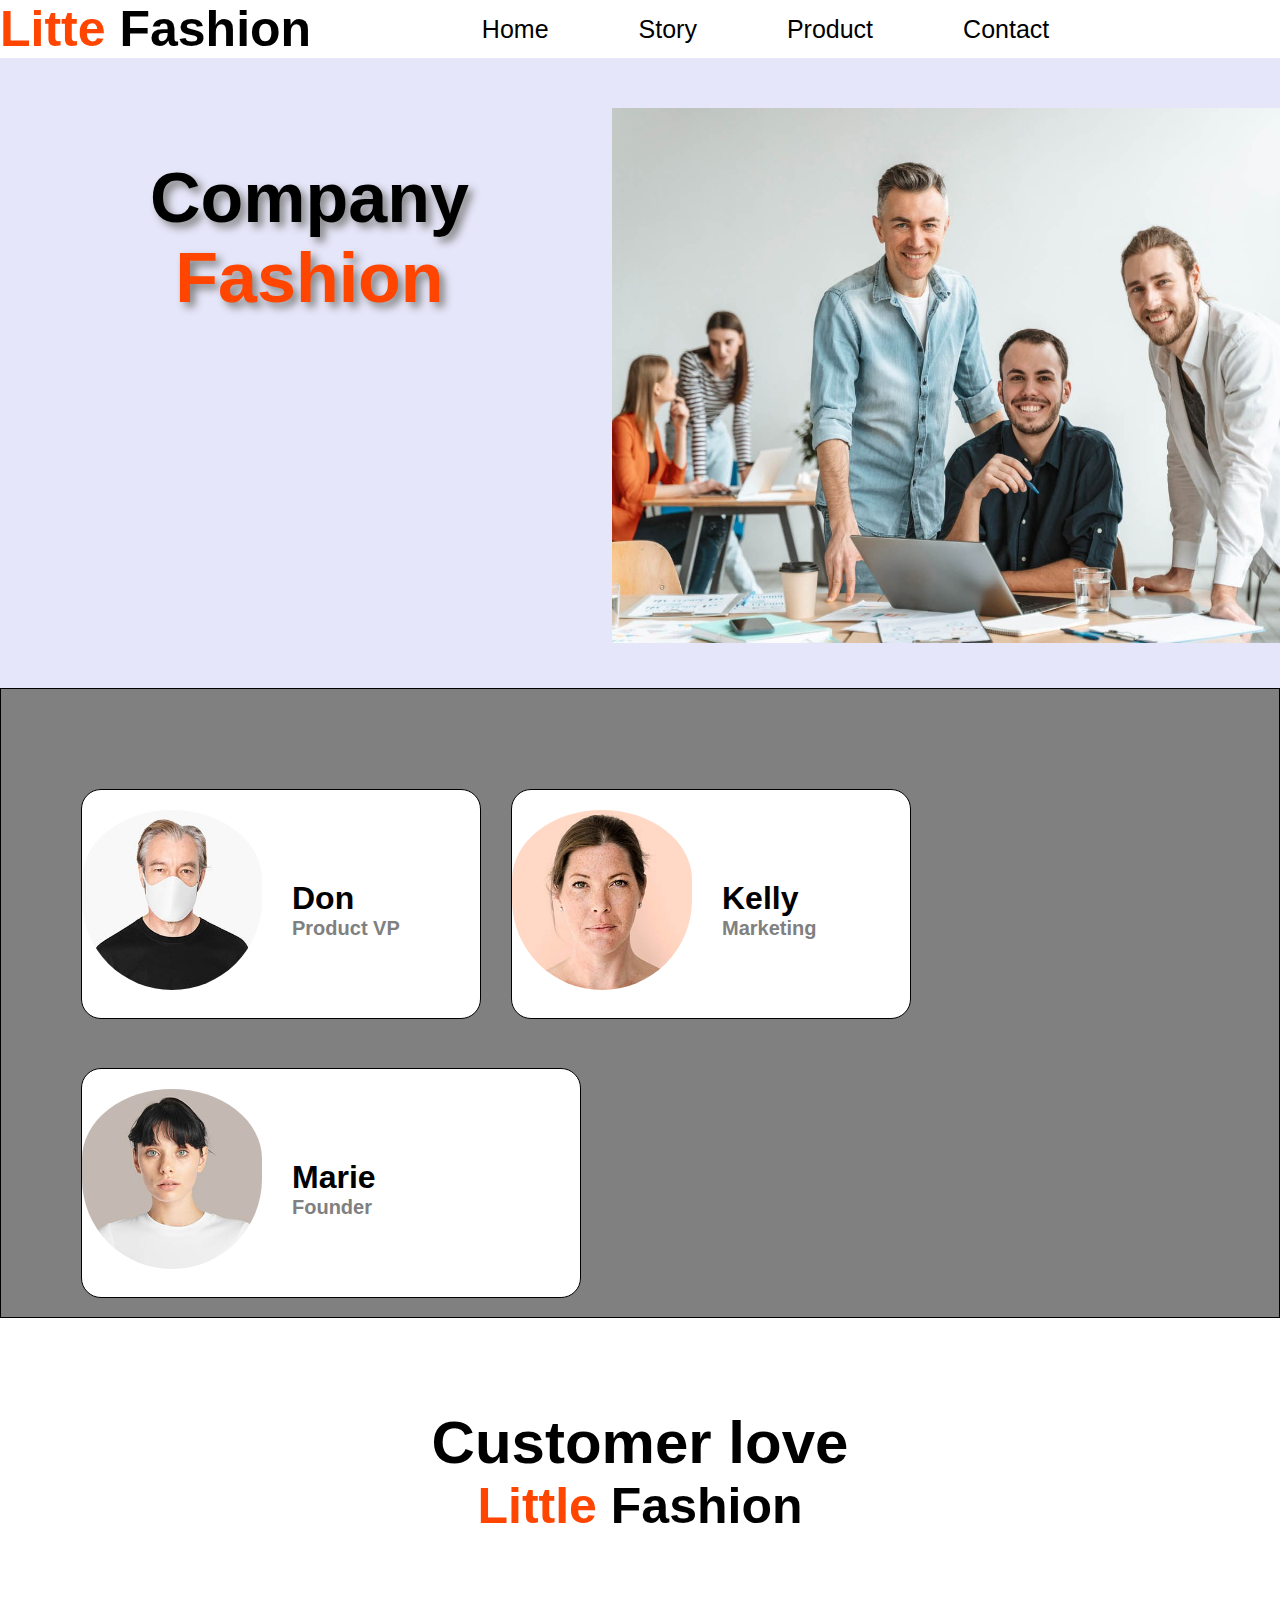
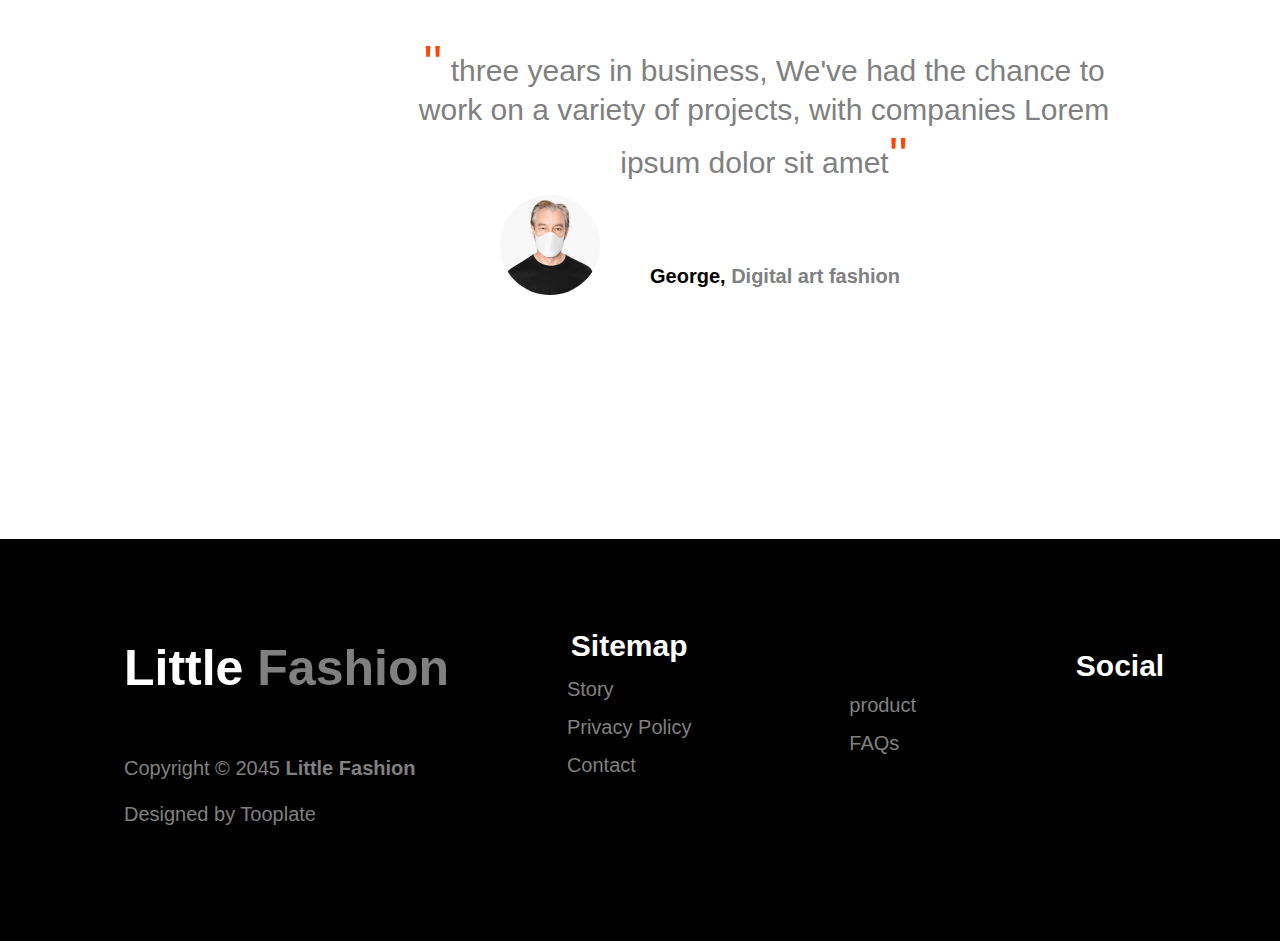
<file: story.html>
<!DOCTYPE html>
<html lang="en">
<head>
    <meta charset="UTF-8">
    <meta name="viewport" content="width=device-width, initial-scale=1.0">
    <title>Little Fashion</title>
    <link rel="stylesheet" href="style.css">
    <link rel="stylesheet" href="https://cdnjs.cloudflare.com/ajax/libs/font-awesome/6.7.1/css/all.min.css" integrity="sha512-5Hs3dF2AEPkpNAR7UiOHba+lRSJNeM2ECkwxUIxC1Q/FLycGTbNapWXB4tP889k5T5Ju8fs4b1P5z/iB4nMfSQ==" crossorigin="anonymous" referrerpolicy="no-referrer" />
    
    

</head>
<body>

     <!-- navbar codes start here -->
  <input type="checkbox" id="inp">
  <label for="inp" id="bars"><i class="fa-solid fa-bars"></i></label>




  <header id="toppart">
        
    <h1>Litte <span>Fashion</span></h1>
    
 <nav>
    <ul>  
      <li> <a href="index.html">Home</a></li>
      <li> <a href="story.html">Story</a></li>
     <li><a href="product.html">Product</a></li>
     <li><a href="contact.html">Contact</a></li>
     
 </ul>
 
</nav>


   <div class="sg">
  <a  href="sign.html"><i class="fa-regular fa-user"> </i></a> 
  <a href="cart.html"><i class="fa-solid fa-bag-shopping"></i></a>  
</div>


</header>


         <main>


             <section id="story">
          <div>
            <div class="stor"> <p>Company <span><br>Fashion</span></p></div>
            <div class="st">
                <img src="lqobigg5.png" alt="img here">
            </div>
          </div>
                
            </section> 
           

            <section id="main">
              
              <div class="box">
                
                <div class="mm">
                  <div class="don">
                    <img src="raekjmdj.png" alt="img here">
                    <div>
                     <b> <h1>Don</h1></b>
                      <b><p>Product VP</p></b>
                    

                    </div>
                  </div>
                </div>
                <div class="tt">
                  <div class="kelly">
                    <img src="wr4e6uz8.png" alt="img here">
                    <div>
                      
                      <b><h1>Kelly</h1></b>
                      <b><p>Marketing</p></b>
                    </div>
                  </div>

                </div>
                <div class="bbb">
                  <div class="marie">
                    <img src="sqhhsw3a.png" alt="img here">
                    <div>
                      <b><h1>Marie</h1></b>
                      <b><p>Founder</p></b>
                    </div>
                  </div>
                </div>
              </div>
            </section>

            <section id="cost">
              <div class="cc">
                <p class="pp">Customer love</p>
                <p class="pt">Little <span>Fashion</span></s></p>

                
                <div class="oo">
                  
                  <p class="bb"><span>''</span> three years in business, We've had the chance to <br>work on a variety of projects, with companies Lorem <br> ipsum dolor sit amet<span>''</span></p>
                   <div class="img">
                  <img src="raekjmdj.png" alt="img here" ><p class="go">George, <span>Digital art fashion</span></p>


                  </div>
                </div>
              </div>

            </section>

            <br><br><br>
            

            <footer id="foot">
              <div class="footer-container">
                <div class="footer-section">
                  <b><p class="pp"> Little <span> Fashion</span></p></b>
                  <p class="ppp"> Copyright &copy; 2045 <b>Little Fashion</b><br><br>
                  Designed by Tooplate</p>
                </div>
                <div class="footersection">
                  <b><p>Sitemap</p></b>
                  <ul>
                    <li><a href="story.html">Story</a></li>
                    <li><a href="#">Privacy Policy</a></li>
                    <li><a href="contact.html">Contact</a></li>
                    
                  </ul>

                </div>
                <div class="footer">
                  <ul>
                  <li><a href="product.html">product</a></li>
                  <li><a href="">FAQs</a></li>
                  </ul>
                </div>
                <div class="footsection">
                  <b><p>Social</p></b>
                  <div class="social-icons">
                    <a href=""><i class="fa-brands fa-youtube"></i></a>
                    <a href=""><i class="fa-brands fa-whatsapp"></i></a>
                    <a href=""><i class="fa-brands fa-instagram"></i></a>
                    <a href=""><i class="fa-brands fa-skype"></i></a>
                  </div>
                </div>
              </div>
            </footer>
        </main>
      
</body>
</html>
</file>
<file: style.css>
*{
    margin: 0px;
    padding: 0px;
    box-sizing: border-box;
    scroll-behavior: smooth;
}

#toppart{
    display: flex;
    justify-content: space-between;
    align-items: center;
    flex-wrap: wrap;
    
}
#toppart h1{
    /* display: flex; */
    color: orangered;
    /* padding: 15px; */
    /* margin: 15px; */
    font-size: 50px;
    gap: 15px;
    /* align-items: end; */
    /* justify-content: space-between; */
    /* margin-right: auto; */
    font-family: Arial, Helvetica, sans-serif;
    


}
#toppart h1 span{
    color: black;
    /* justify-content: space-between; */
    

    
    
}
#toppart  nav ul {

    display: flex;
    gap: 90px;
    list-style: none;
    justify-content: center;
    background-color: white;
    font-size: 25px;
    font-family:Arial, Helvetica, sans-serif;
    
    
    
    
}
#toppart nav ul li a{
    text-decoration: none;
    list-style: none;
    color: black; 
} 
#toppart nav ul li a:hover{
    color: orangered;
    text-decoration: underline;
}
/* #toppart div{
    width: 500px;
    height: 500px;
    border: 1px solid black;
} */

#toppart .sg a{
  font-size: 25px;
  padding-right: 30px;
}

#toppart .sg a:hover{
  color: orangered;

}
 #Home {
    width: 100%;
    height: 75vh; 
    border: 1px solid black;
    background-image: url(rgnv4xvc.png);
    background-repeat: no-repeat;
    background-size: cover;
    /* background-position: center; */
    display: flex;
    align-items: center;

} 

#toppart div {
    /* display: flex; */
    /* padding: 50px; */
    
    /* font-size: 25px; */
    
   
}
#Home div {
    width: 50%;
    /* border: 1px solid black; */
     line-height: 50px; 
    padding: 200px 50px;

}
#Home div:hover{
    color: orangered;
}
#Home div h1{
    font-size: 70px;
    color:white;
    padding: 5px 25px;
    font-family:Arial, Helvetica, sans-serif;
}
#Home div p{
    color:white;
    font-family: 'Segoe UI', Tahoma, Geneva, Verdana, sans-serif;
    font-size: 30px;

}



  #section2 .container {
    display: flex;
     /* background: #fff;  */
     box-shadow: 0 4px 6px rgba(0, 0, 0, 0.1); 
    border-radius: 10px;
    overflow: hidden;
    /* background-color:lightblue; */
    width: 90%;
    padding-left: 30px;

  }
  
  
  
  #section2 .image-section img {
    width: 70%;
    height: 70%;
    background-size: cover;
    /* padding-top: 70px; */
    justify-content: center;
    align-items: center;
    margin-top: 30px;


  }
  
  #section2 .text-section {
    
    display: flex;
     flex-direction: column; 
    justify-content: center;
  }
  
  #section2 .text-section h1 {
    font-size: 40px;
    /* margin: 0; */
     padding-left: 100px; 
    
  }
  
  #section2 .text-section .highlight {
    color: #ff5722;
  }
  
  #section2 .text-section p {
    color: #777;
    margin: 20px 0;
    font-size: 25px;
    padding-left: 100px;
  }
  
  #section2 .explore-link {
    text-decoration: none;
    color:#777;
    
    font-weight: bold;
    text-align: center;
    
    font-size: 25px;
    
  }
  #section2 .explore-link:hover{
    color: orangered;
  }

  .featured-products {
    text-align: center;
     /* max-width: 1200px;  */
    margin: 0 auto;
    width: 100%;
    padding-top: 100px;
    
  }
  
  .featured-products h1 {
    font-size: 50px;
    font-weight: bold;
    margin-bottom: 30px;
    padding-top: 50px;
    padding-right: 100px;
    font-family: Arial, Helvetica, sans-serif;

  }
  
  .products {
    display: flex;
    justify-content: center;
    gap: 10px;
    flex-wrap: wrap;
  }
  
  .product {
    background: #ffffff;
    border-radius: 10px;
    box-shadow: 0 4px 6px rgba(0, 0, 0, 0.1);
    overflow: hidden;
    max-width: 300px;
    text-align: center;
    padding: 20px;
  }
  
  .product-image {
    position: relative;
  }
  
  .product-image img {
    width: 100%;
    height: auto;
    /* border-radius: 10px; */
    
  }
  
  .badge {
    position: absolute;
    top: 10px;
    left: 10px;
    background-color: #ff5722;
    color: white;
    padding: 10px 10px;
    font-size: 20px;
    border-radius: 5px;
    margin-left: 50%;
  }
  
  
  .product h2 {
    font-size: 30px;
    margin: 10px 0;
    font-family: Arial, Helvetica, sans-serif;
  }
  
  .product p {
    font-size: 25px;
    color: #666;
    font-family: Arial, Helvetica, sans-serif;
  }
  
  .price {
    font-weight: bold;
    color: #333;
    margin-top: 10px;
  }
  
  .view-products {
    display: inline-block;
    margin-top: 20px;
    text-decoration: none;
    color: white;
    background-color: #ff5722;
    padding: 10px 20px;
    border-radius: 5px;
    font-weight: bold;
  }


  #foot{
    background-color: black;
    padding: 90px 60px;
    text-align: center;
  }
  #foot .footer-container {
    display: flex;
    justify-content: space-around;
    flex-wrap: wrap;
    /* size:200px; */
  }
  #foot .footer-section{
    max-width: 400px;
    margin: 10px;
  }
  #foot .footer-section .pp{
    font-size: 50px;
    margin-bottom: 60px;
    color: white;
    font-family: Arial, Helvetica, sans-serif;
    
  }
  #foot .footer-section .pp span{
     color: gray;
  }
  #foot .footer-section .ppp{
    font-size: 20px;
    margin-bottom: 15px;
    color:gray;
    font-family: Arial, Helvetica, sans-serif;
    text-align: left;
  }

  #foot .footersection p{
    font-family: Arial, Helvetica, sans-serif;
    font-size: 30px;
    color: white;
    font-weight: 80px;
  }

  #foot .footersection ul {
    list-style: none;

  }
  #foot .footersection ul li{
     margin: 15px 0;
     text-align: left;
  }
  #foot .footersection ul li a {
    color: gray;
    text-decoration: none;
    transition: color 0.3s;
    font-family: Arial, Helvetica, sans-serif;
    font-size: 20px;
  
  }

    #foot .footer{
      padding: 50px;
    }

  #foot .footer ul li{
    margin: 15px 0;
    text-align: left;
    
    
  }
  #foot .footer ul li a{
    color: gray;
    text-decoration: none;
    transition: color 0.3s;
    font-family: Arial, Helvetica, sans-serif;
    font-size: 20px;
    
  }


  #foot .footsection p{
    color: white;
    font-family: Arial, Helvetica, sans-serif;
    font-size: 30px;
    margin: 20px 0;

    
  }
  #foot .social-icons a{
    margin: 0 10px;
    display: inline-block;
    transition: transform 0.3s;
    font-size: 25px;
    color: gray;

  }
  #foot .social-icons a:hover{
    transform: scale(1.1);
  }
  
  .skill-box {
    background: white;
    padding: 20px 30px;
    border-radius: 8px;
    max-width: 400px;
  }
  
  .skill {
    display: flex;
    justify-content: space-between;
    align-items: center;
    padding: 10px 0;
    gap: 40px;
  }
  
  
  
  .label {
    font-size: 30px;
    color: black;
  }
  
  .percentage {
    font-size: 30px;
    color:black;
  }


  /* story section */
  
   #story div{
    width: 100%;
    /* border: 1px solid black; */
    height: 70vh;
    display: flex;
    flex-wrap: wrap;
    background-color:lavender;
   }
   #story div .stor{
    width: 40%;
    /* border: 1px solid black; */
    
   }
   #story div .st{
    width: 50%;
   /* border: 1px solid black; */
   }
   #story div .stor p {
    color: black;
    font-family: Arial, Helvetica, sans-serif;
    font-size: 70px;
    text-align: center;
    text-shadow: 5px 5px 8px gray;
    font-weight: bold;
    padding-left: 150px;
    padding-top: 100px;

   }

#story div .stor p span{
  color: orangered;
}

#story div .st img{
  float: right;
  height: 65vh ;
  width: 900px;
  padding-top: 50px;
  padding-left: 100px;
  /* box-shadow: 5px 5px 8px gray, 5px 5px 8px gray; */
  

}
#main .box{
  width: 100%;
  border: 1px solid black;
  height: 70vh;
  background-color: grey;
  display: flex;
  flex-wrap: wrap;
  gap: 30px;
  padding-left: 80px;
  padding-top: 100px;
}

#main .mm{
  width: 400px;
  height: 230px;
  border: 1px solid black;
  background-color: white;
  border-radius: 20px;
}
#main .tt{
  width: 400px;
  height: 230px;
  border: 1px solid black;
  background-color: white;
  border-radius: 20px;

}
#main .bbb{
  width: 500px;
  height: 230px;
  border: 1px solid black;
  background-color: white;
  border-radius: 20px;
}

#main .mm .don {
  display: flex;
}

#main .mm .don img{
  border-radius: 160px;
  height: 200px;
  padding-top: 20px;
}
#main .mm .don h1{
  font-family: Arial, Helvetica, sans-serif;
  font-weight: bold;
  margin-top: 90px;
  padding-left: 30px;

}
#main .mm .don p{
  font-family: Arial, Helvetica, sans-serif;
  font-weight: bold;
  font-size: 20px;
  color: gray;
  padding-left: 30px;
  
}

#main .tt .kelly{
  display: flex;
}
#main .tt .kelly img{
  border-radius: 160px;
  height: 200px;
  padding-top: 20px;
}
#main .tt .kelly div h1{
  font-family: Arial, Helvetica, sans-serif;
  font-weight: bold;
  margin-top: 90px;
  padding-left: 30px;

}
#main .tt .kelly div p{
  font-family: Arial, Helvetica, sans-serif;
  font-weight: bold;
  font-size: 20px;
  color: gray;
 padding-left: 30px;
}
#main .bbb .marie{
  display: flex;
}
#main .bbb .marie img{
  border-radius: 160px;
  height: 200px;
  padding-top: 20px;
}
#main .bbb .marie h1{
  font-family: Arial, Helvetica, sans-serif;
  font-weight: bold;
  margin-top: 90px;
  padding-left: 30px;
}
#main .bbb .marie p{
  font-family: Arial, Helvetica, sans-serif;
  font-weight: bold;
  font-size: 20px;
  color: gray;
 padding-left: 30px;
}

#cost .cc{
  width: 100%;
  /* border: 1px solid black; */
  
}

#cost .oo{
  width: 60%;
  /* border: 1px solid black; */
  height: 50vh;
  margin-left: 380px;
  margin-top: 100px;
}
#cost .cc .pp{
  font-size: 60px;
  font-family: Arial, Helvetica, sans-serif;
  font-weight: bold;
  text-align: center;
  margin-top: 90px;
}
#cost .cc .pt{
  font-family: Arial, Helvetica, sans-serif;
  font-size: 50px;
  font-weight: bold;
  text-align: center;
  color: orangered;
}
#cost .cc .pt span{
  color: black;
}



#cost .oo .bb{
  font-size: 30px;
  font-family: Arial, Helvetica, sans-serif;
  text-align: center;
  color: grey;
  margin-top: 60px;

}
#cost .oo .bb span{
  font-size: 50px;
  color: orangered;
}
#cost .img{
  display: flex;
}

#cost .img img{
  border-radius: 160px;
  height: 100px;
   margin-top: 10px;
  margin-left: 120px; 
  
  
}
#cost  .img .go{
  font-family: Arial, Helvetica, sans-serif;
  font-size: 20px;
  font-weight: bold;
   margin-left: 50px;
  margin-top: 80px; 
}

#cost .img .go span{
  color: gray;
}

#pro div{
  width: 100%;
  /* border: 1px solid black; */
  color:lightblue;
}
#pro div .produ{
  font-family: Arial, Helvetica, sans-serif;
  font-weight: bold;
  font-size: 100px;
  color: orangered;
  text-shadow: 5px 5px 8px gray;
  margin-top: 200px;
  margin-left: 100px;
}
#pro div .prod{
  font-family: Arial, Helvetica, sans-serif;
  font-size: 100px;
  font-weight: bold;
  text-shadow: 5px 5px 8px gray;
  margin-left: 100px;
  color: black;
  
}


.fp {
  text-align: center; 
 
 width: 100%;
}

.fp h1 {
 font-size: 50px;
 font-weight: bold;
 margin-bottom: 40px;
 /* padding-top: 100px; */
 margin-top: 50px;
 font-family: Arial, Helvetica, sans-serif;
 /* padding-right: 100px; */
 text-align: center;

}

.fff {
 display: flex;
 justify-content: center;
 gap: 10px;
 flex-wrap: wrap;
}

.ff {
 background: #ffffff;
 border-radius: 10px;
 box-shadow: 0 4px 6px rgba(0, 0, 0, 0.1);
 overflow: hidden;
  max-width: 300px; 
 text-align: center;
 /* padding: 20px; */
}

.prodimg {
 /* position: relative; */
}

.prodimg img {
 width: 100%;
 height: auto;
 /* border-radius: 10px; */
 
}

.bad {
 position: absolute;
 top: 10px;
 left: 10px;
 background-color:black;
 color:white;
 padding: 5px 10px;
 font-size: 20px;
 border-radius: 5px;
}


.ff h2 {
 font-size: 30px;
 margin: 10px 0;
 font-family: Arial, Helvetica, sans-serif;
}

.ff p {
 font-size: 25px;
 color: #666;
 font-family: Arial, Helvetica, sans-serif;
}

.price {
 font-weight: bold;
 color: #333;
 margin-top: 10px;
}

/* Faqs section:
============== */

#faqs div{
  width: 100%;
  /* border: 1px solid black; */
  background-color: paleturquoise;
  height: 60vh;
}
#faqs div p{
  font-family: Arial, Helvetica, sans-serif;
  font-size: 70px;
  font-weight: bold;
  color: orangered;
  /* margin-top: 300px; */
  margin-left: 100px;
  text-shadow: 5px 5px 8px gray;
  padding-top: 200px;
}
#faqs div p span{
  color: black;
}

#faqs-firs div{
  width: 100%;
  border: 1px solid black;
  
}

#faqs-first div p{
  font-family: Arial, Helvetica, sans-serif;
  font-size: 60px;
  font-weight: bold;
  margin-top: 100px;
  margin-left: 90px;
}


/* signin section:
================= */



#signin{
  background-color: #ffffff;
  display: flex;
  justify-content: center;
  align-items: center;
  height: 100vh;
  text-align: center;
  background-image: url(imgfashion.avif);
}
#signin .signin-container{
  width: 600px;
  padding: 20px;
  
}

#signin .signin-container .pp{
  font-family: Arial, Helvetica, sans-serif;
  font-size: 90px;
  font-weight: bold;
  margin-bottom: 50px;
  color: black;
}
#signin .signin-form{
  display: flex;
  flex-direction: column;
  gap: 30px;
  margin-bottom: 10px;
}
#signin .input-field{
  width: 100%;
  padding: 20px;
  border: 1px solid black;
  border-radius: 5px;
  font-size: 25px;
  /* outline: none; */
  color:gray;
  font-family: Arial, Helvetica, sans-serif;
}
#signin .input-field:focus{
  border-color:black;
}

#signin .signin-button{
  background-color: black;
  color: white;
  font-size: 25px;
  font-family: Arial, Helvetica, sans-serif;
  font-weight: bold;
  border: none;
  padding: 20px;
  border-radius: 30px;
  cursor: pointer;
  text-transform: uppercase;
  /* transition: background 0.3s; */

}
#signin .signin-button:hover{
  background-color:grey;
}

#signin .create-account-text{
  font-size: 20px;
  font-family: Arial, Helvetica, sans-serif;
  color:white;
  margin-top: 30px;

}
#signin .create-account-text a{
  color:white;
  text-decoration: none;
  font-weight: bold;
}

#signin .create-account-text a:hover{
  text-decoration: underline;
}

/* signup section */

#signup .signup-container{
  /* display: flex; */
  justify-content: center;
  align-items: center;
  /* height: 100vh; */
  width: 100%;
  text-align: center;
  padding-top: 10px;
  background-image: url(imgfashion.avif);

}
#signup .signup-container .pppp{
  font-family: Arial, Helvetica, sans-serif;
  font-weight: bold;
  font-size: 60px;
  text-align: center;
  padding-top: 30px;
  margin-bottom: 20px;
  
   
}

#signup .signup-container .aa{

  font-family: Arial, Helvetica, sans-serif;
  font-size: 20px;
  /* margin: 20px; */
   padding: 12px; 
  border: 1px solid;
  border-radius: 30px;
  text-decoration: none;
  color:black;
  /* font-weight: 600; */

  /* position: relative; */
  /* margin-top: 10px; */

  
}

#signup .signup-container .aa:hover{
  color: black;
  background-color: orangered;
}

#signup .signup-container .aa i{
    
   margin: 15px;  
}


#signup .signup-container .pp{
  font-family: Arial, Helvetica, sans-serif;
  font-size: 18px;
  
  color:grey;
}

#signup .signup-container form input{
  padding: 10px;
  margin: 10px;
  border: 1px solid #ccc;
  border-radius: 5px;
  font-family: Arial, Helvetica, sans-serif;
  font-size: 20px;
  width: 30%;
  
  
  
}

#signup .signup-container .star{
  font-family: Arial, Helvetica, sans-serif;
  font-size: 15px;
  color:#666;
}

#signup .signup-container .create-btn {
  display: inline-block;
  background-color: black;
  color: white;
  text-decoration: none;
  border: none;
  border-radius: 25px;
  font-family: Arial, Helvetica, sans-serif;
  font-size: 20px;
   padding: 12px; 
  width: 25%;
  cursor: pointer;

}

#signup .signup-container .create-btn :hover{
  background-color: gray;
}
#signup .signup-container .aaa{
  display: block;
  margin-top: 10px;
  color:black;
  text-decoration: underline;
  font-family: Arial, Helvetica, sans-serif;
  font-size: 20px;
  padding-bottom: 10px;
}
#signup .signup-container .aaa:hover{
  color: orangered;
}


/* cart section */

#cart div{
  width: 100%;
  /* border: 1px solid black; */

}
#cart div p{
  font-family: Arial, Helvetica, sans-serif;
  font-weight: bold;
  color: orangered;
  font-size: 80px;
  padding-top: 300px;
  padding-left: 80px;
  text-shadow: 5px 5px 8px gray;
  background-color:lavender;
}
#cart div p span{
  color: black;
}


/* section second */


#cart-second .dd{
  display: flex;
  flex-wrap: wrap;
  width: 100%;
  
}

#cart-second .ddd{
  /* border: 1px solid black; */
  width: 50%;

}

#cart-second .dddd{
  border: 1px solid black;
  width: 40%;
  /* height: 70vh; */
  margin-top: 100px;
  height: 100vh;
}

#cart-second .ddd{
  padding-left: 100px;
  padding-top: 100px;
}
#cart-second .ddd img{
  width: 70%;
  height: 90vh;
}

#cart-second .dddd .head{
  font-family: Arial, Helvetica, sans-serif;
  font-size: 60px;
  font-weight: bold;
  text-align: left;
  padding-top: 20px;
  padding-left: 30px;
  
}

#cart-second .dddd .head2{
  color: gray;
  font-family: Arial, Helvetica, sans-serif;
  font-size: 20px;
  padding-left: 30px;
}
#cart-second .dddd .head3{
  color: black;
  font-family: Arial, Helvetica, sans-serif;
  font-size: 20px;
  font-weight: bold;
  /* margin-top: 100px; */
  margin-left: 50px;
}
#cart-second .dddd .head4{
  color: #777;
   font-family: Arial, Helvetica, sans-serif;
   font-size: 30px;
   margin-left: 50px;
}

#cart-second .dddd select{
  font-family: Arial, Helvetica, sans-serif;
  font-size: 25px;
margin-left: 50px;
}

#cart-second .dddd button{
  font-family: Arial, Helvetica, sans-serif;
  font-size: 30px;
  color: white;
  background-color: black;

  margin-left: 50px;
  padding-left: 30px;
  padding-right: 30px;
  
  
}
#cart-second .dddd button:hover{
  background-color: orangered;
}



/* Contact section */

#contact .cont {
  width: 100%;
  /* border: 1px solid black; */
  display: flex;
  flex-wrap: wrap;
  
  

}
#contact .cont .co{
  width: 50%;
}



#contact .cont .co p{
font-family: Arial, Helvetica, sans-serif;
font-weight: bold;
font-size: 60px;
/* text-align: center; */
color: orangered;
text-shadow: 5px 5px 8px gray;
margin-top: 200px;
margin-left: 50px;

}
#contact .cont .co span{
  color: black;
}

#contact .cont .c{
  width: 50%;
  justify-content: right;
  align-items: end;
   margin-top: 80px;
}

/* section second */

#contact2 .cont2 {
  width: 100%;
  
  /* padding-top: 50px; */
  display: flex;
   flex-wrap: wrap;

}

#contact2 .cont2 .cont22{
  width: 50%;
  
}

#contact2 .cont2 .cont22 h1{
  font-family: Arial, Helvetica, sans-serif;
  font-weight: bold;
  margin-top: 60px;
  color: black;
  font-size: 60px;
  margin-left: 100px;
}

#contact2 .cont2 .cont22 h1 span{
  color: orangered;
}

#contact2 .cont2 .cont22 form input{
  height: 80px;
  width: 60%;
  margin-left: 100px;
  font-family: Arial, Helvetica, sans-serif;
  font-size: 20px;
  
}
#contact2 .cont2 .cont22 form button{
  background-color: black;
  color: white;
  font-family: Arial, Helvetica, sans-serif;
  font-size:30px;
  border-radius: 30px;
  width: 20%;
   height: 10%; 
 margin-left: 100px; 
}

#contact2 .cont2 .cont22 form button:hover{
  background-color: orangered;
}
#contact2 .cont2 .cont22 form .in{
  height: 150px;
}


#contact2 .cont2 .contact3 {
  width: 50%;
  
  display: grid;
  grid-template-columns: auto auto;
  align-items: center;
  height: 50vh;
  margin-top: 10%;

}

#contact2 .cont2 .contact3 .cont3{
  margin-left: 30%;
}
  

#contact2 .cont2 .contact3 .cont3 h1{
    font-family: Arial, Helvetica, sans-serif;
    font-size: 30px;
    
    
}
#contact2 .cont2 .contact3 .cont3 a{
  text-decoration: none;
  color: #666;
  font-family: Arial, Helvetica, sans-serif;
  font-weight: bold;
  font-size: 25px;
}

#contact2 .cont2 .contact3 .cont5{
  margin-left: 30%;
}

#contact2 .cont2 .contact3 .cont4 h1{
  font-family: Arial, Helvetica, sans-serif;
  font-size: 30px;
}
#contact2 .cont2 .contact3 .cont4 a{
  text-decoration: none;
  color: #666;
  font-family: Arial, Helvetica, sans-serif;
  font-weight: bold;
  font-size: 25px;
  
}
#contact2 .cont2 .contact3 .cont5 h1{
  font-family: Arial, Helvetica, sans-serif;
  font-size: 30px;
}
#contact2 .cont2 .contact3 .cont6 h1{
  font-family: Arial, Helvetica, sans-serif;
  font-size: 30px;
}

#contact2 .cont2 .contact3 .cont5 p{
  color: #666;
  font-family: Arial, Helvetica, sans-serif;
  font-size: 30px;
}
#contact2 .cont2 .contact3 .cont6 a{
  margin: 0 10px;
    display: inline-block;
    transition: transform 0.3s;
    font-size: 25px;
    color: gray;  
}
#inp{
  display: none;
}
#bars{
  display: none;
}

/* create responsive website */


@media (max-width: 470px) { 
  #toppart h1{
    font-size: 30px;
  }
  #toppart div p{
    display: none;
  }
  #toppart nav ul{
    display: none;
  }
  #Home div h1{
    font-size: 30px;
  }
  #Home div p{
    font-size: 20px;
  }
  #bars{
    display: block;
    position: absolute;
    top: 10%;
    right:10%; 
    font-size: 40px;
    color:orangered;z-index: 50;
  }
  #inp:checked~#toppart nav ul{
    display:block;
    position: absolute; 
      top: 10%;  
     left: 63%; 
    
    /* padding: 20px; */
    border-radius: 10px;
    line-height: 40px;
    background-color:white;
  
    
    
   }
   #inp:checked~main #Home div{
     margin-top: 15%;
   }
   #Home{
    width: 100%;
    height: 100vh;
    background-image:  url(rgnv4xvc.png);
    background-size: cover;
    background-repeat: no-repeat;
    background-position: center;
    display: flex;
    align-items: center;
   }
   #section2 .container{
    display: block;
   }

   #section2 .image-section img{
    height: 60%;
    width: 120%;
    margin-top: 0%;
    
   }
   #section2 .text-section h1{
    padding-left: 0%;
    text-align: center;
    justify-content: center;
    font-size: 30px;
    display: block;
    gap: 0%;

    
   }
   #section2 .text-section p{
    font-size: 20px;
    padding-left: 0%;
   }

   .featured-products h1{
    font-size: 30px;
    padding-right: 0%;
   }

  

   #story div{
    width: 98%;
   }
   #story .st {
    display: none;
   }
   #story div .stor p{
    padding-left: 0%;
    padding-top: 0%;
    text-align: center;
    padding-top: 50%;
    padding-left: 20%;
    margin-top: 45%;
     
   }

   #main .box{
    padding-left: 5%;
    padding-top: 0%;
    gap: 0%;
    height: 120vh;
    width: 98%;
    
   }

   #main .bbb{
     width: 98%; 
    
    
   }
   #cost .cc{
    width: 98%;
   }
   #cost .cc .pp{
    font-size: 50px;
   }
   #cost .oo{
    margin-left: 20%;
    margin-top: 0%;
   }
   #cost .oo .bb{
    text-align: center;
    justify-content: center;
    font-size: 20px;
    margin-top: 10%;
    /* margin-left: 50%; */
    
   }
   #cost .oo .bb span{
    display: none;
   }
   #cost .img{
    margin-top: 20%;
   }
   #cost .img img{
    margin-left: 0%;
    margin-top: 0%;
    height: 90px;
    margin-left: 30px;
    margin-top: 30px;
   }
   #cost .img .go{
    margin-left: 0%0;
    margin-top: 0%;
    font-size: 20px;
    margin-top: 40px;
    
   }
   #pro div .produ{
    margin-top: 0%;
    margin-left: 20%;
    font-size: 50px;
    margin-top: 40%;
    
   }
   #pro div .prod{
    margin-left: 20%;
    font-size: 50px;
   }

   #featured-products h1{
    font-size: 20px;
   }


   #contact .cont{
    margin-top: 25%;
    
   }

   #contact .cont .co p{
    font-size: 30px;
    margin-top: 30%;
   }

   

     #contact2 .cont2{
      display: block;
     }
     #contact2 .cont2 .cont22{
      width: 100%;
      
     }
     #contact2 .cont2 .cont22 h1{
      font-size: 40px;
      margin-left: 0%;
      text-align: center;
      justify-content: center;
     }
     #contact2 .cont2 .cont22 form input{
      width: 85%;
      margin-left: 0%;
      margin-left: 10%;
     }

     #contact2 .cont2 .cont22 form button{
      width: 40%;
     }
     #contact2 .cont2 .contact3{
      margin-top: 0%;
      height: 60vh;
      gap: 30%;
    
     }
     #contact2 .cont2 .contact3 .cont3{
      margin-left: 10%;
     }
     #contact2 .cont2 .contact3 .cont3 h1{
      font-size: 25px;
     }
     #contact2 .cont2 .contact3 .cont3 a{
      font-size: 15px;

     }
     #contact2 .cont2 .contact3 .cont5{
      margin-left: 10%;
     }
     #contact2 .cont2 .contact3 .cont4 h1{
      font-size: 25px;
     }
     #contact2 .cont2 .contact3 .cont4 a{
      font-size: 15px;
     }
     #contact2 .cont2 .contact3 .cont5 h1{
      font-size: 25px;
     }
     #contact2 .cont2 .contact3 .cont6 h1{
      font-size: 25px;
     }
     #contact2 .cont2 .contact3 .cont5 p{
      font-size: 15px;
     }
     #contact2 .cont2 .contact3 .cont6 a{
      font-size: 15px;
      margin: 0%;
     }

     #signup .signup-container form input{
      width: 80%;
     }
     #signup .signup-container .create-btn{
      width: 80%;
     }
     #cart div p{
      font-size: 40px;
      padding-left: 0%;
      width: 98%;
      
     }
     #cart-second .dd{
      display: block;
      width: 90%;
      
     }    
     #cart-second .ddd{
        padding-left: 20%;
        padding-top: 10%;

        
     }
     #cart-second .ddd img{
      width: 250%;
      height: 60vh;
     }
     #cart-second .dddd{
      margin-top: 10%;
      align-items: center;
      justify-content: center;
      width: 100%;
      margin-left: 5%;
      height: 90vh;
     }
     #cart-second .dddd .head{
      padding-left: 0%;
      text-align: center;
      padding-top: 0%;
      font-size: 35px;
     }
     #cart-second .dddd .head2{
           padding-left: 10%;
           font-size: 20px;
     }
     #cart-second .dddd .head3{
      margin-left: 30%;
      font-size: 25px;

      
     }
     #cart-second .dddd .head4{
      font-size: 20px;
      margin-left: 0%;
     }
     #cart-second .dddd select{
      margin-left: 10%;
      font-size: 20px;
     }
     #cart-second .dddd button{
      font-size: 20px;
     }
  }
</file>
